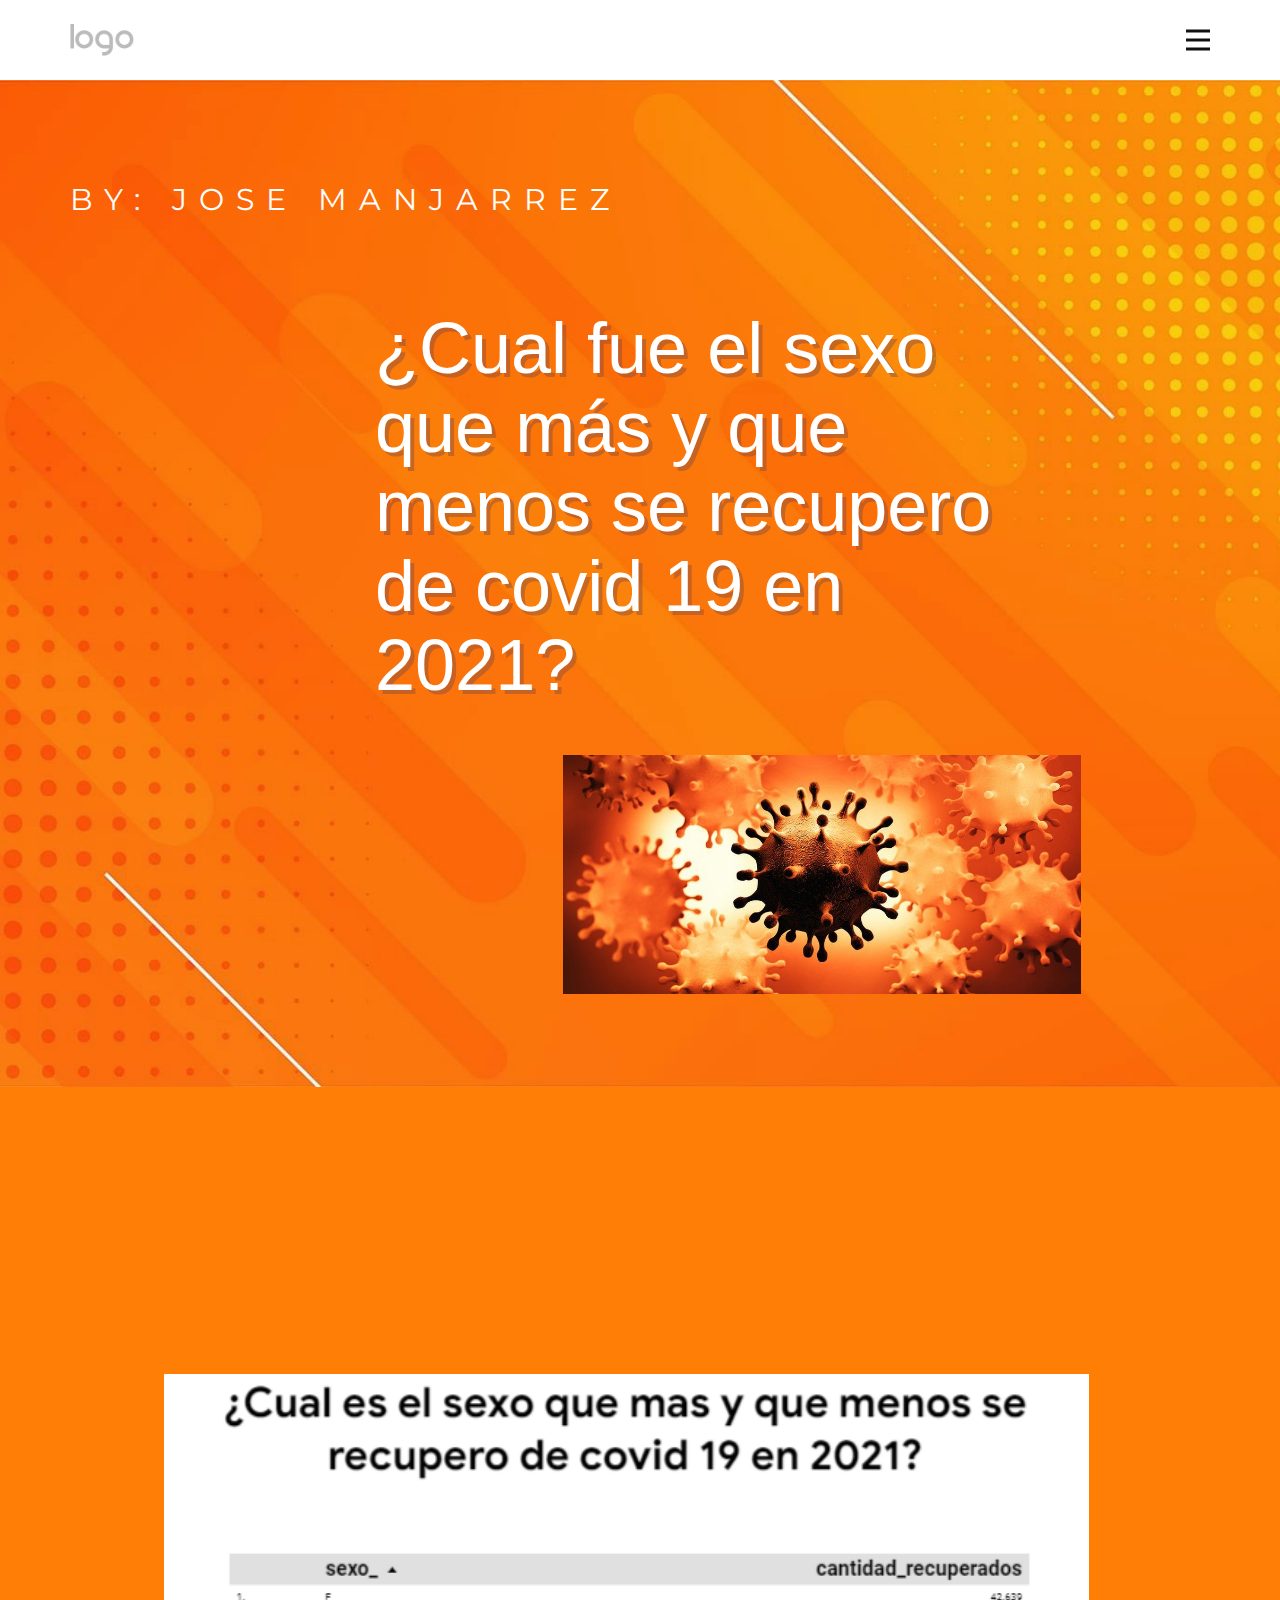
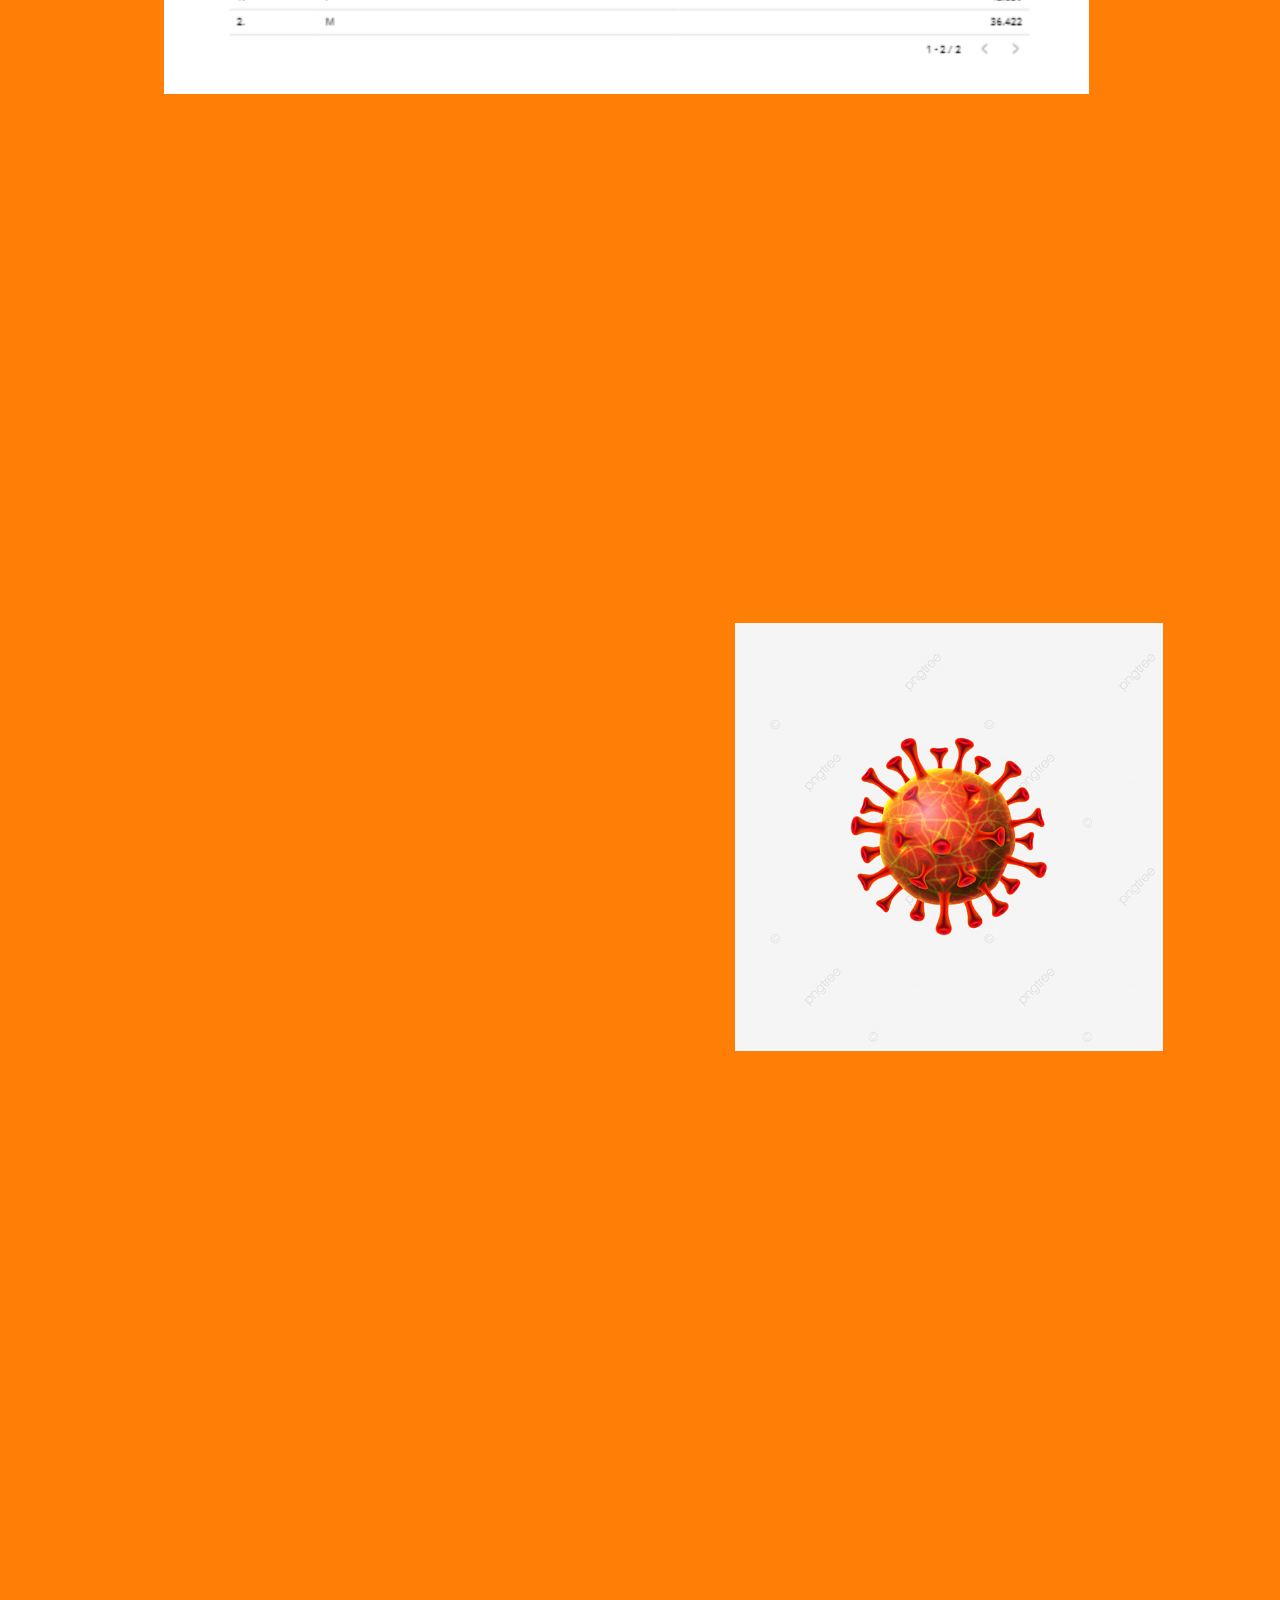
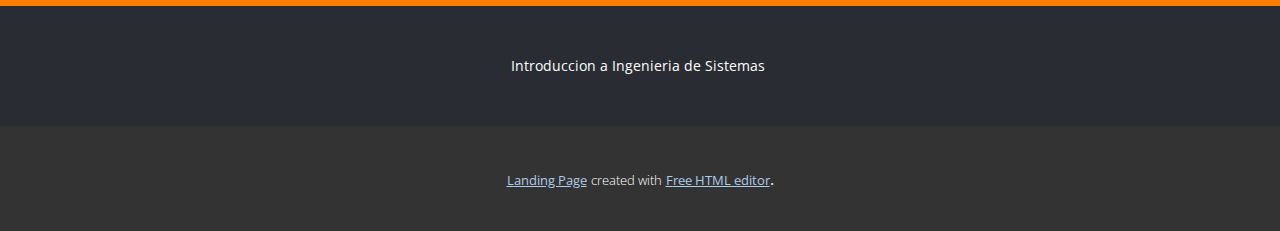
<file: index.html>
<!DOCTYPE html>
<html style="font-size: 16px;" lang="es"><head>
    <meta name="viewport" content="width=device-width, initial-scale=1.0">
    <meta charset="utf-8">
    <meta name="keywords" content="CreativeAgency, ​We Create Websites, ​What do our users say?, Brand Identity Design Agency, ​We create and improve web &amp;amp; mobile products, ​Join Our Newsletter">
    <meta name="description" content="">
    <title>Casa</title>
    <link rel="stylesheet" href="nicepage.css" media="screen">
<link rel="stylesheet" href="Casa.css" media="screen">
    <script class="u-script" type="text/javascript" src="jquery.js" defer=""></script>
    <script class="u-script" type="text/javascript" src="nicepage.js" defer=""></script>
    <meta name="generator" content="Nicepage 5.10.3, nicepage.com">
    <link id="u-theme-google-font" rel="stylesheet" href="https://fonts.googleapis.com/css?family=Montserrat:100,100i,200,200i,300,300i,400,400i,500,500i,600,600i,700,700i,800,800i,900,900i|Open+Sans:300,300i,400,400i,500,500i,600,600i,700,700i,800,800i">
    
    
    
    
    <script type="application/ld+json">{
		"@context": "http://schema.org",
		"@type": "Organization",
		"name": "",
		"logo": "images/default-logo.png"
}</script>
    <meta name="theme-color" content="#478ac9">
    <meta property="og:title" content="Casa">
    <meta property="og:type" content="website">
  <meta data-intl-tel-input-cdn-path="intlTelInput/"></head>
  <body data-home-page="Casa.html" data-home-page-title="Casa" class="u-body u-xl-mode" data-lang="es"><header class="u-clearfix u-header u-header" id="sec-176e"><div class="u-clearfix u-sheet u-valign-middle u-sheet-1">
        <a href="https://nicepage.com" class="u-image u-logo u-image-1">
          <img src="images/default-logo.png" class="u-logo-image u-logo-image-1">
        </a>
        <nav class="u-menu u-menu-hamburger u-offcanvas u-menu-1" data-responsive-from="XL">
          <div class="menu-collapse" style="font-size: 1rem; letter-spacing: 0px; font-weight: 700; text-transform: uppercase;">
            <a class="u-button-style u-custom-active-border-color u-custom-border u-custom-border-color u-custom-borders u-custom-hover-border-color u-custom-left-right-menu-spacing u-custom-padding-bottom u-custom-text-active-color u-custom-text-color u-custom-text-hover-color u-custom-top-bottom-menu-spacing u-nav-link u-text-active-palette-1-base u-text-hover-palette-2-base" href="#">
              <svg class="u-svg-link" viewBox="0 0 24 24"><use xmlns:xlink="http://www.w3.org/1999/xlink" xlink:href="#menu-hamburger"></use></svg>
              <svg class="u-svg-content" version="1.1" id="menu-hamburger" viewBox="0 0 16 16" x="0px" y="0px" xmlns:xlink="http://www.w3.org/1999/xlink" xmlns="http://www.w3.org/2000/svg"><g><rect y="1" width="16" height="2"></rect><rect y="7" width="16" height="2"></rect><rect y="13" width="16" height="2"></rect>
</g></svg>
            </a>
          </div>
          <div class="u-nav-container">
            <ul class="u-nav u-spacing-30 u-unstyled u-nav-1"><li class="u-nav-item"><a class="u-border-2 u-border-active-palette-1-base u-border-hover-palette-1-light-1 u-border-no-left u-border-no-right u-border-no-top u-button-style u-nav-link u-text-active-grey-90 u-text-grey-90 u-text-hover-grey-90" href="Casa.html" style="padding: 10px 0px;">Casa</a>
</li><li class="u-nav-item"><a class="u-border-2 u-border-active-palette-1-base u-border-hover-palette-1-light-1 u-border-no-left u-border-no-right u-border-no-top u-button-style u-nav-link u-text-active-grey-90 u-text-grey-90 u-text-hover-grey-90" href="Acerca-de.html" style="padding: 10px 0px;">Acerca de</a>
</li><li class="u-nav-item"><a class="u-border-2 u-border-active-palette-1-base u-border-hover-palette-1-light-1 u-border-no-left u-border-no-right u-border-no-top u-button-style u-nav-link u-text-active-grey-90 u-text-grey-90 u-text-hover-grey-90" href="Contacto.html" style="padding: 10px 0px;">Contacto</a>
</li></ul>
          </div>
          <div class="u-nav-container-collapse">
            <div class="u-black u-container-style u-inner-container-layout u-opacity u-opacity-95 u-sidenav">
              <div class="u-inner-container-layout u-sidenav-overflow">
                <div class="u-menu-close"></div>
                <ul class="u-align-center u-nav u-popupmenu-items u-unstyled u-nav-2"><li class="u-nav-item"><a class="u-button-style u-nav-link" href="Casa.html">Casa</a>
</li><li class="u-nav-item"><a class="u-button-style u-nav-link" href="Acerca-de.html">Acerca de</a>
</li><li class="u-nav-item"><a class="u-button-style u-nav-link" href="Contacto.html">Contacto</a>
</li></ul>
              </div>
            </div>
            <div class="u-black u-menu-overlay u-opacity u-opacity-70"></div>
          </div>
        </nav>
      </div></header>
    <section class="u-clearfix u-image u-section-1" id="carousel_42dc" data-image-width="1869" data-image-height="1080">
      <div class="u-clearfix u-sheet u-sheet-1">
        <h3 class="u-text u-text-body-alt-color u-text-default u-text-1">by: Jose manjarrez</h3>
        <div class="u-align-left u-container-style u-group u-group-1" data-animation-name="customAnimationIn" data-animation-duration="1500" data-animation-delay="500">
          <div class="u-container-layout u-valign-bottom u-container-layout-1">
            <h1 class="u-custom-font u-font-arial u-text u-text-white u-title u-text-2">¿Cual fue el sexo que más y que menos se recupero de covid 19 en 2021?</h1>
            <img class="u-image u-image-default u-image-1" src="images/image1.png" alt="" data-image-width="976" data-image-height="549">
          </div>
        </div>
      </div>
    </section>
    <section class="u-align-center-lg u-align-center-md u-align-center-sm u-align-center-xs u-clearfix u-palette-3-base u-section-2" id="sec-e8a4">
      <div class="u-clearfix u-sheet u-sheet-1">
        <div class="u-grey-5 u-preserve-proportions u-shape u-shape-circle u-shape-1" data-animation-name="customAnimationIn" data-animation-duration="1500" data-animation-delay="250"></div>
        <img class="u-image u-image-contain u-image-default u-image-1" src="images/image2.png" alt="" data-image-width="634" data-image-height="219">
        <div class="u-opacity u-opacity-80 u-shape u-shape-svg u-text-grey-5 u-shape-2" data-animation-name="customAnimationIn" data-animation-duration="1500" data-animation-direction="" data-animation-delay="250">
          <svg class="u-svg-link" preserveAspectRatio="none" viewBox="0 0 160 160" style=""><use xmlns:xlink="http://www.w3.org/1999/xlink" xlink:href="#svg-db78"></use></svg>
          <svg xmlns="http://www.w3.org/2000/svg" xmlns:xlink="http://www.w3.org/1999/xlink" version="1.1" xml:space="preserve" class="u-svg-content" viewBox="0 0 160 160" x="0px" y="0px" id="svg-db78"><path d="M114.3,152.3l38-38C144.4,130.9,130.9,144.4,114.3,152.3z M117.1,9.1l-108,108c0.8,1.6,1.7,3.2,2.7,4.8l110-110
	C120.3,10.9,118.7,10,117.1,9.1z M97.5,2L2,97.5c0.4,2,1,4,1.5,5.9l99.9-99.9C101.5,2.9,99.5,2.4,97.5,2z M80,160c2,0,4-0.1,5.9-0.2
	l73.9-73.9c0.1-2,0.2-3.9,0.2-5.9c0-0.6,0-1.2,0-1.9L78.1,160C78.8,160,79.4,160,80,160z M34.9,146.1c1.5,1,3,2,4.6,2.9L149,39.5
	c-0.9-1.6-1.9-3.1-2.9-4.6L34.9,146.1z M132.7,19.8L19.8,132.7c1.2,1.3,2.3,2.6,3.6,3.9L136.6,23.4C135.3,22.2,134,21,132.7,19.8z
	 M59.6,157.4l97.8-97.8c-0.5-1.9-1.1-3.8-1.7-5.7L53.9,155.6C55.8,156.3,57.7,156.9,59.6,157.4z M7.6,45.9L45.9,7.6
	C29.1,15.5,15.5,29.1,7.6,45.9z M80,0c-2.6,0-5.1,0.1-7.6,0.4l-72,72C0.1,74.9,0,77.4,0,80c0,0.1,0,0.2,0,0.2L80.2,0
	C80.2,0,80.1,0,80,0z"></path></svg>
        </div>
      </div>
    </section>
    <section class="u-align-center u-clearfix u-palette-3-base u-valign-middle u-section-3" id="carousel_422d" data-animation-name="" data-animation-duration="0" data-animation-delay="0" data-animation-direction="">
      <div class="u-clearfix u-sheet u-valign-middle u-sheet-1">
        <div class="u-clearfix u-expanded-width u-layout-wrap u-layout-wrap-1">
          <div class="u-layout">
            <div class="u-layout-row">
              <div class="u-container-align-left u-container-style u-layout-cell u-size-30-lg u-size-30-xl u-size-60-md u-size-60-sm u-size-60-xs u-layout-cell-1" data-animation-name="customAnimationIn" data-animation-duration="1500">
                <div class="u-container-layout u-container-layout-1">
                  <h2 class="u-align-left u-text u-text-1"> Conclusión&nbsp;</h2>
                  <p class="u-align-left u-text u-text-2"> Basado en los resultados obtenidos del análisis de los datos de casos positivos de COVID-19 en el año 2021, se puede concluir que las mujeres presentaron una mayor cantidad de recuperados en comparación con los hombres. Al combinar las consultas en Big Query, se observa que el sexo femenino registró la mayor cantidad de recuperados, mientras que el sexo masculino mostró la menor cantidad de recuperados. Estos resultados sugieren una tendencia hacia una mayor tasa de recuperación entre las mujeres en comparación con los hombres.Es importante tener en cuenta que esta conclusión se basa en los datos analizados específicamente para el año 2021 y no representa una generalización absoluta. Otros factores como la distribución de casos, características demográficas y comportamientos individuales pueden influir en esta disparidad entre los sexos.Es recomendable llevar a cabo un análisis más profundo y considerar otros factores relevantes para comprender completamente las diferencias observadas en la recuperación del COVID-19 entre hombres y mujeres. Esto permitirá una mejor comprensión de los patrones y la formulación de estrategias de salud adecuadas para abordar las necesidades específicas de cada grupo.</p>
                  <p class="u-align-left u-text u-text-3">
                    <span style="font-size: 1.5rem;">L<span style="font-weight: 700;">i<span style="font-size: 2.25rem;">nk del Looker Studio:</span>
                      </span>
                    </span>
                    <br>https://lookerstudio.google.com/reporting/eeeaea2f-025c-4876-8220-77d7c04b44a9<br>
                  </p>
                </div>
              </div>
              <div class="u-align-center u-container-style u-layout-cell u-size-30-lg u-size-30-xl u-size-60-md u-size-60-sm u-size-60-xs u-layout-cell-2">
                <div class="u-container-layout u-container-layout-2">
                  <img class="u-image u-image-default u-preserve-proportions u-image-1" src="images/image3.png" alt="" data-image-width="640" data-image-height="640">
                </div>
              </div>
            </div>
          </div>
        </div>
      </div>
    </section>
    
    
    <footer class="u-align-center u-clearfix u-footer u-palette-5-dark-3 u-footer" id="sec-6a02"><div class="u-clearfix u-sheet u-sheet-1">
        <p class="u-small-text u-text u-text-variant u-text-1">Introduccion a Ingenieria de Sistemas&nbsp;</p>
      </div></footer>
    <section class="u-backlink u-clearfix u-grey-80">
      <a class="u-link" href="https://nicepage.com/landing-page" target="_blank">
        <span>Landing Page</span>
      </a>
      <p class="u-text">
        <span>created with</span>
      </p>
      <a class="u-link" href="https://nicepage.com/wysiwyg-html-editor" target="_blank">
        <span>Free HTML editor</span>
      </a>. 
    </section>
  
</body></html>
</file>
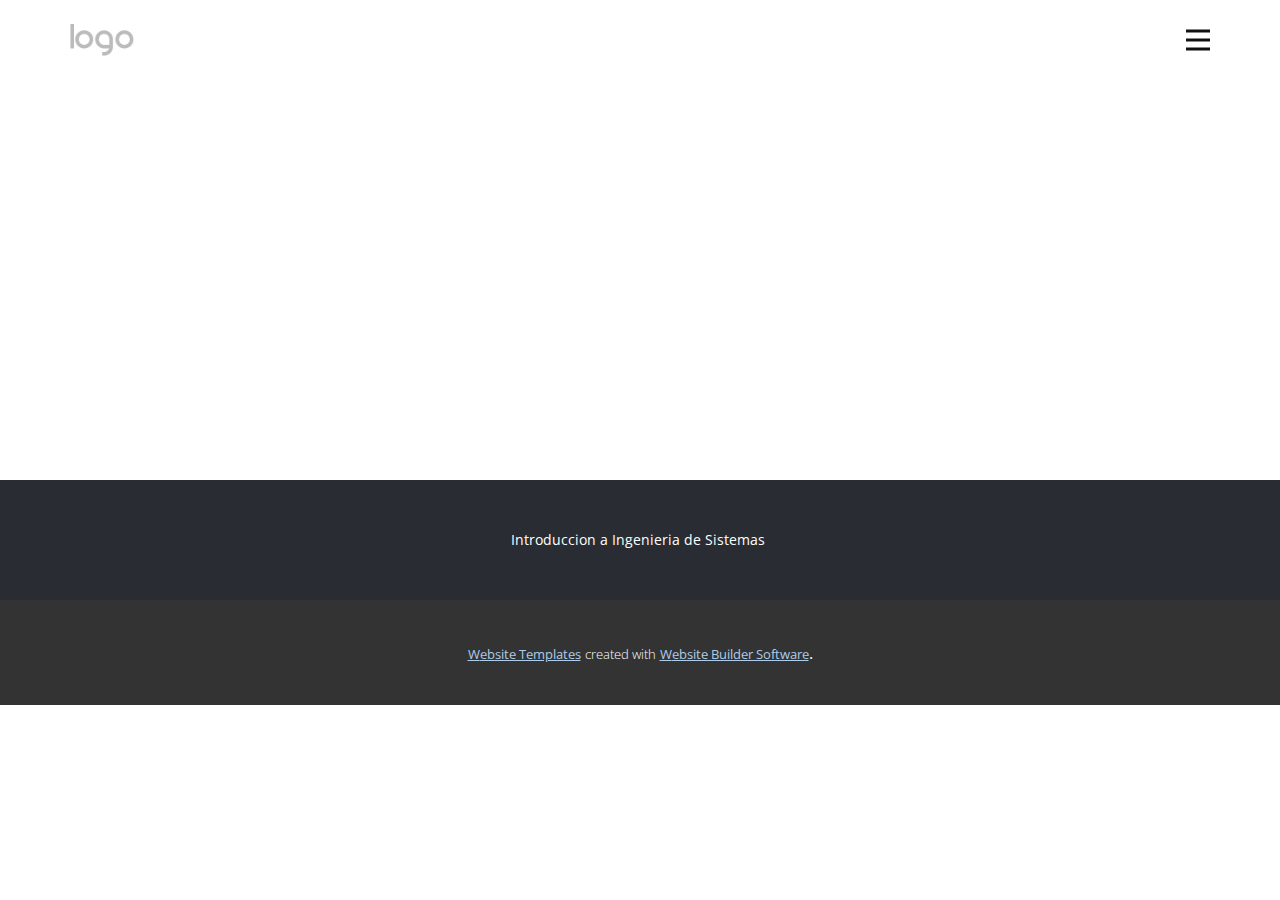
<file: Acerca-de.html>
<!DOCTYPE html>
<html style="font-size: 16px;" lang="es"><head>
    <meta name="viewport" content="width=device-width, initial-scale=1.0">
    <meta charset="utf-8">
    <meta name="keywords" content="">
    <meta name="description" content="">
    <title>Acerca de</title>
    <link rel="stylesheet" href="nicepage.css" media="screen">
<link rel="stylesheet" href="Acerca-de.css" media="screen">
    <script class="u-script" type="text/javascript" src="jquery.js" defer=""></script>
    <script class="u-script" type="text/javascript" src="nicepage.js" defer=""></script>
    <meta name="generator" content="Nicepage 5.10.3, nicepage.com">
    <link id="u-theme-google-font" rel="stylesheet" href="https://fonts.googleapis.com/css?family=Montserrat:100,100i,200,200i,300,300i,400,400i,500,500i,600,600i,700,700i,800,800i,900,900i|Open+Sans:300,300i,400,400i,500,500i,600,600i,700,700i,800,800i">
    
    
    <script type="application/ld+json">{
		"@context": "http://schema.org",
		"@type": "Organization",
		"name": "",
		"logo": "images/default-logo.png"
}</script>
    <meta name="theme-color" content="#478ac9">
    <meta property="og:title" content="Acerca de">
    <meta property="og:type" content="website">
  <meta data-intl-tel-input-cdn-path="intlTelInput/"></head>
  <body class="u-body u-xl-mode" data-lang="es"><header class="u-clearfix u-header u-header" id="sec-176e"><div class="u-clearfix u-sheet u-valign-middle u-sheet-1">
        <a href="https://nicepage.com" class="u-image u-logo u-image-1">
          <img src="images/default-logo.png" class="u-logo-image u-logo-image-1">
        </a>
        <nav class="u-menu u-menu-hamburger u-offcanvas u-menu-1" data-responsive-from="XL">
          <div class="menu-collapse" style="font-size: 1rem; letter-spacing: 0px; font-weight: 700; text-transform: uppercase;">
            <a class="u-button-style u-custom-active-border-color u-custom-border u-custom-border-color u-custom-borders u-custom-hover-border-color u-custom-left-right-menu-spacing u-custom-padding-bottom u-custom-text-active-color u-custom-text-color u-custom-text-hover-color u-custom-top-bottom-menu-spacing u-nav-link u-text-active-palette-1-base u-text-hover-palette-2-base" href="#">
              <svg class="u-svg-link" viewBox="0 0 24 24"><use xmlns:xlink="http://www.w3.org/1999/xlink" xlink:href="#menu-hamburger"></use></svg>
              <svg class="u-svg-content" version="1.1" id="menu-hamburger" viewBox="0 0 16 16" x="0px" y="0px" xmlns:xlink="http://www.w3.org/1999/xlink" xmlns="http://www.w3.org/2000/svg"><g><rect y="1" width="16" height="2"></rect><rect y="7" width="16" height="2"></rect><rect y="13" width="16" height="2"></rect>
</g></svg>
            </a>
          </div>
          <div class="u-nav-container">
            <ul class="u-nav u-spacing-30 u-unstyled u-nav-1"><li class="u-nav-item"><a class="u-border-2 u-border-active-palette-1-base u-border-hover-palette-1-light-1 u-border-no-left u-border-no-right u-border-no-top u-button-style u-nav-link u-text-active-grey-90 u-text-grey-90 u-text-hover-grey-90" href="Casa.html" style="padding: 10px 0px;">Casa</a>
</li><li class="u-nav-item"><a class="u-border-2 u-border-active-palette-1-base u-border-hover-palette-1-light-1 u-border-no-left u-border-no-right u-border-no-top u-button-style u-nav-link u-text-active-grey-90 u-text-grey-90 u-text-hover-grey-90" href="Acerca-de.html" style="padding: 10px 0px;">Acerca de</a>
</li><li class="u-nav-item"><a class="u-border-2 u-border-active-palette-1-base u-border-hover-palette-1-light-1 u-border-no-left u-border-no-right u-border-no-top u-button-style u-nav-link u-text-active-grey-90 u-text-grey-90 u-text-hover-grey-90" href="Contacto.html" style="padding: 10px 0px;">Contacto</a>
</li></ul>
          </div>
          <div class="u-nav-container-collapse">
            <div class="u-black u-container-style u-inner-container-layout u-opacity u-opacity-95 u-sidenav">
              <div class="u-inner-container-layout u-sidenav-overflow">
                <div class="u-menu-close"></div>
                <ul class="u-align-center u-nav u-popupmenu-items u-unstyled u-nav-2"><li class="u-nav-item"><a class="u-button-style u-nav-link" href="Casa.html">Casa</a>
</li><li class="u-nav-item"><a class="u-button-style u-nav-link" href="Acerca-de.html">Acerca de</a>
</li><li class="u-nav-item"><a class="u-button-style u-nav-link" href="Contacto.html">Contacto</a>
</li></ul>
              </div>
            </div>
            <div class="u-black u-menu-overlay u-opacity u-opacity-70"></div>
          </div>
        </nav>
      </div></header>
    <section class="u-clearfix u-section-1" id="sec-f2ee">
      <div class="u-clearfix u-sheet u-sheet-1"></div>
    </section>
    
    
    <footer class="u-align-center u-clearfix u-footer u-palette-5-dark-3 u-footer" id="sec-6a02"><div class="u-clearfix u-sheet u-sheet-1">
        <p class="u-small-text u-text u-text-variant u-text-1">Introduccion a Ingenieria de Sistemas&nbsp;</p>
      </div></footer>
    <section class="u-backlink u-clearfix u-grey-80">
      <a class="u-link" href="https://nicepage.com/website-templates" target="_blank">
        <span>Website Templates</span>
      </a>
      <p class="u-text">
        <span>created with</span>
      </p>
      <a class="u-link" href="" target="_blank">
        <span>Website Builder Software</span>
      </a>. 
    </section>
  
</body></html>
</file>
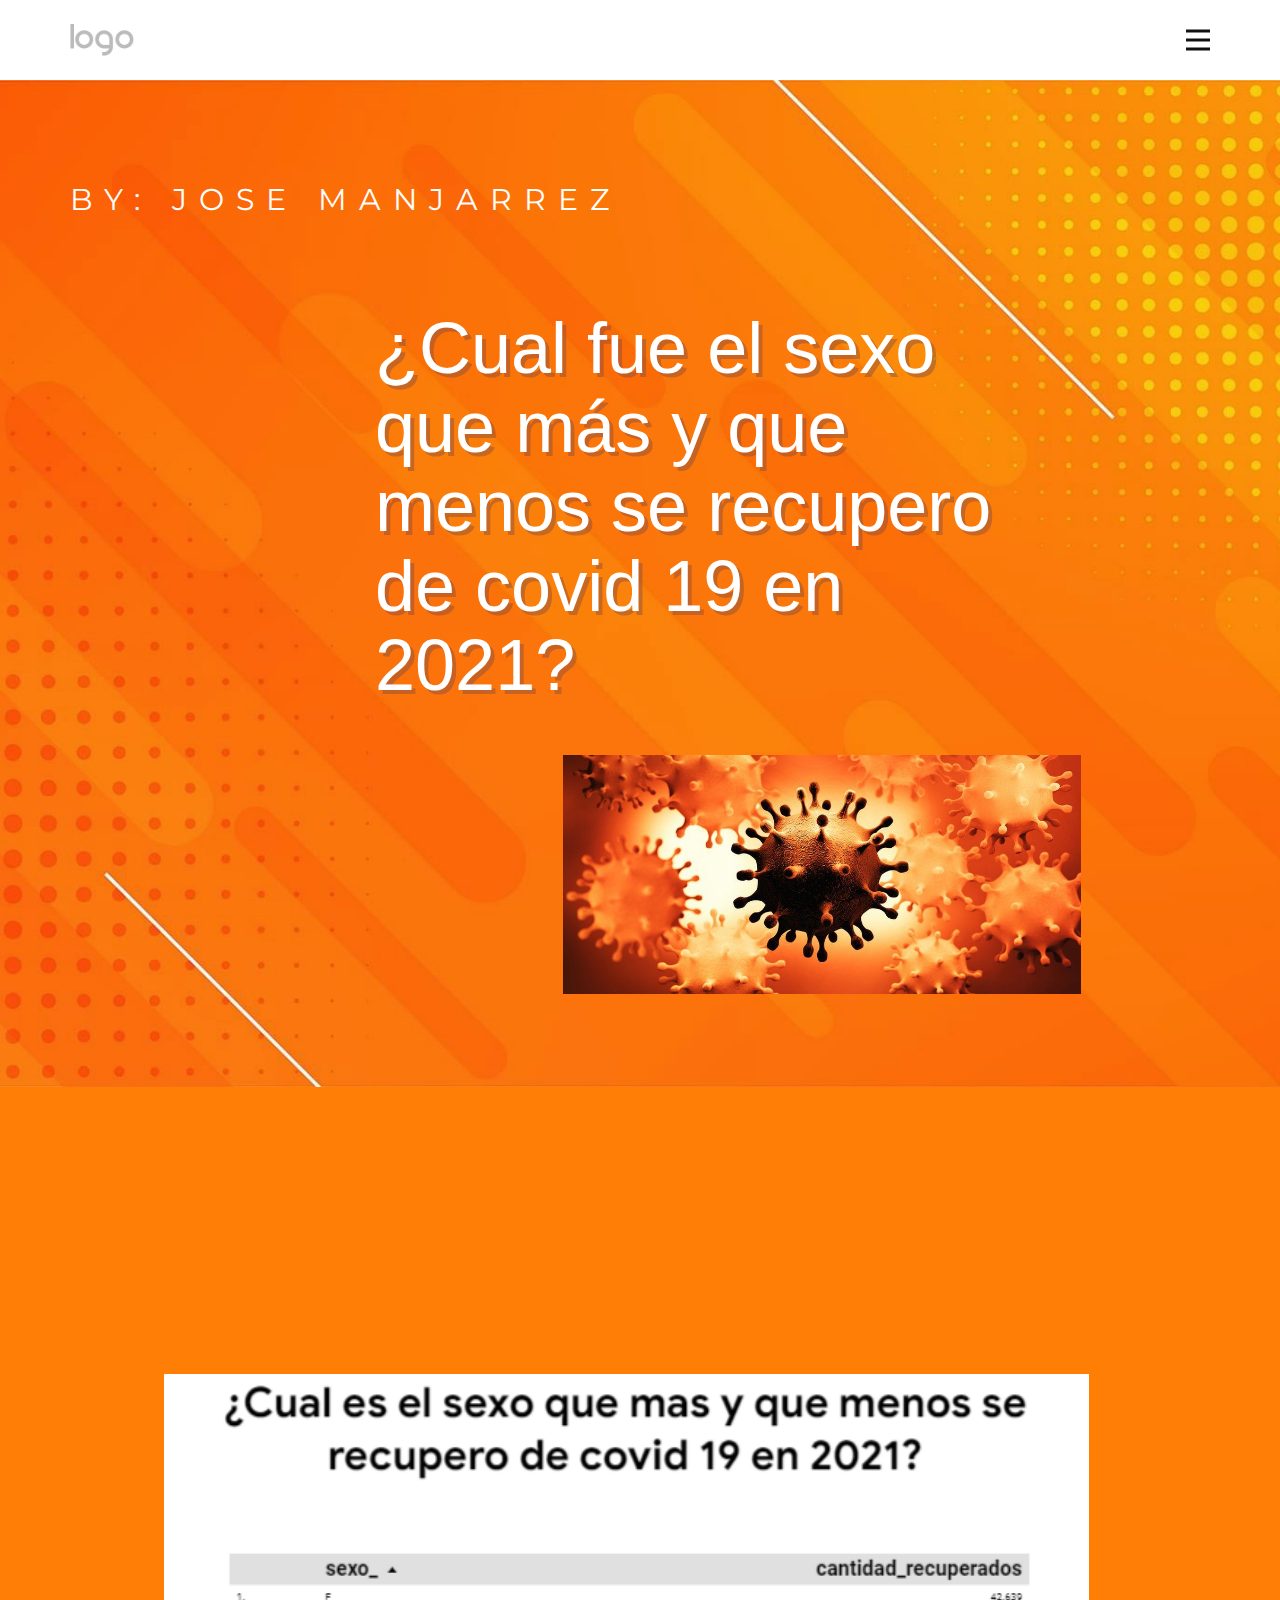
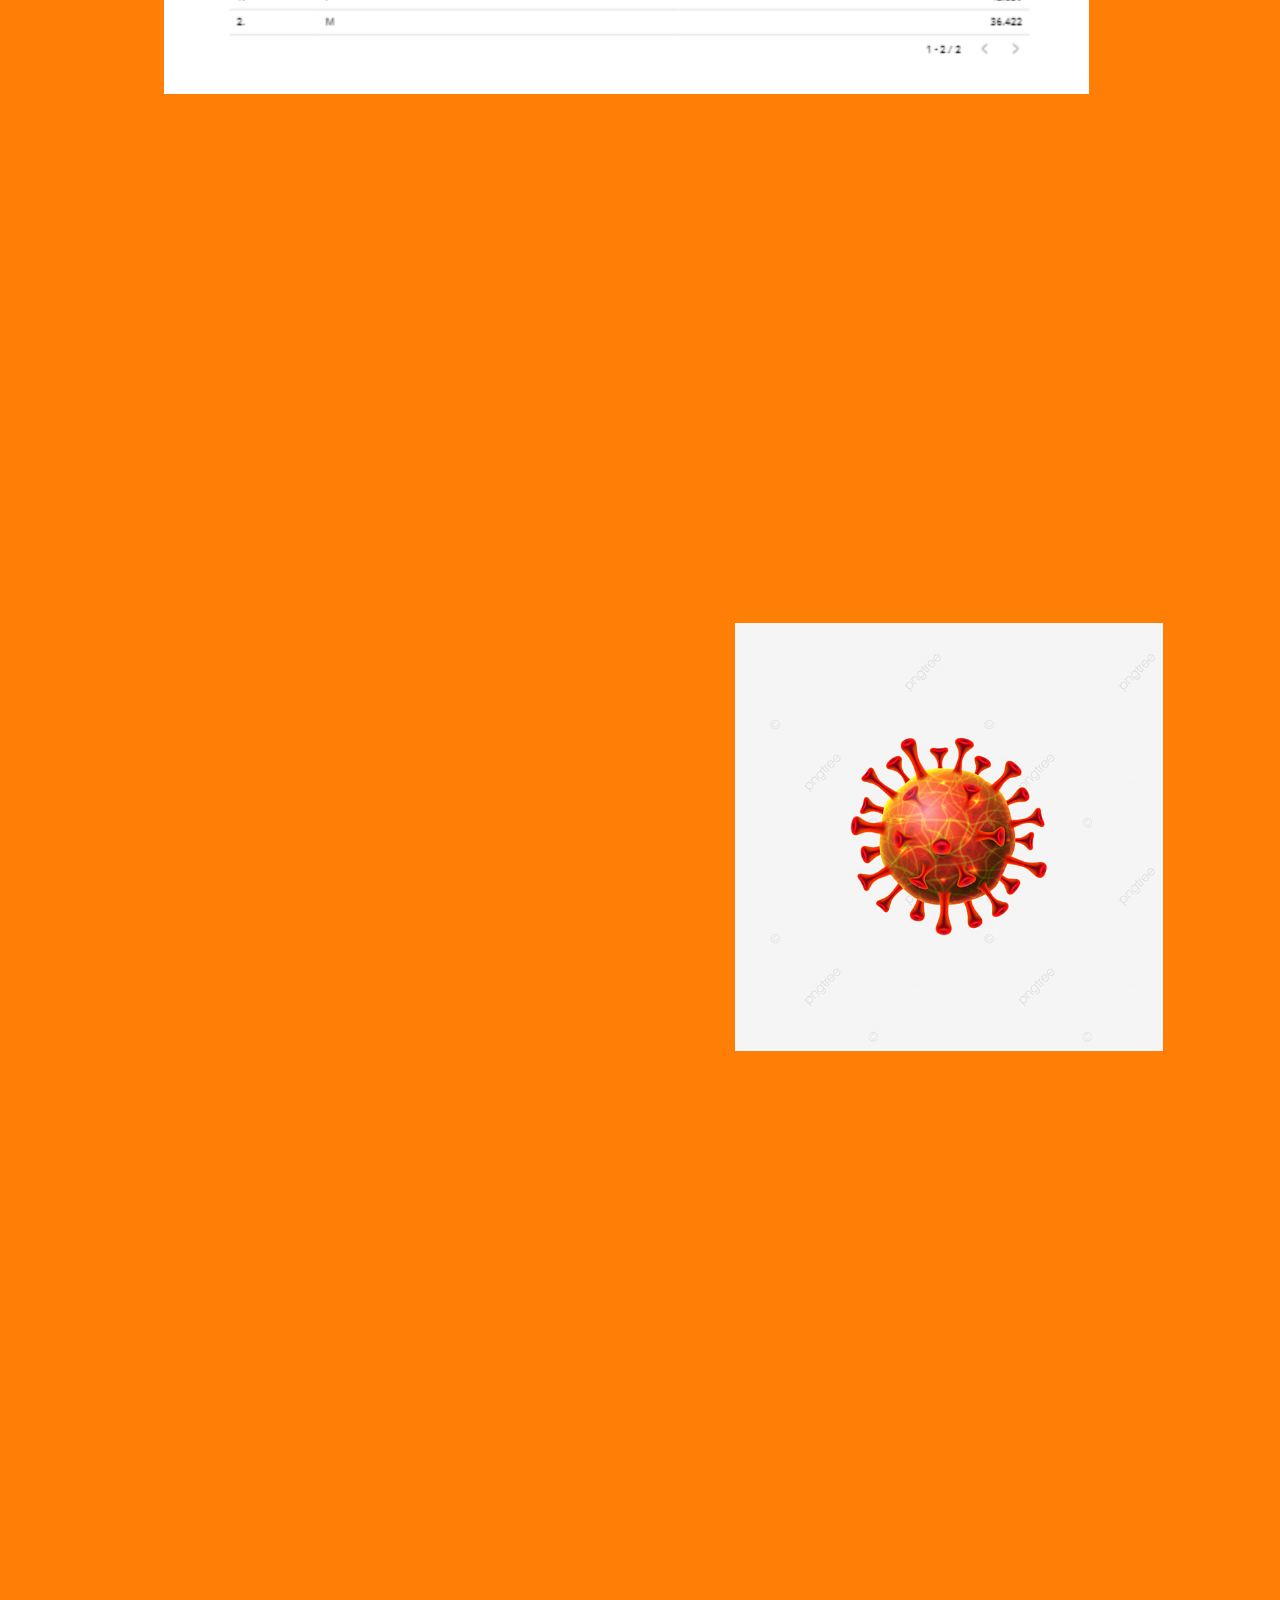
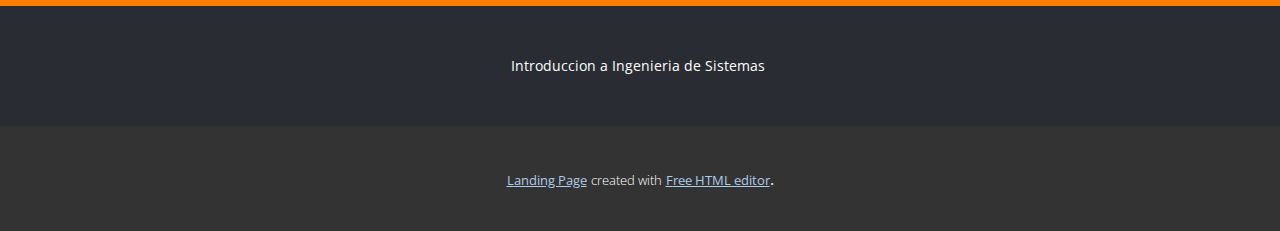
<file: Casa.html>
<!DOCTYPE html>
<html style="font-size: 16px;" lang="es"><head>
    <meta name="viewport" content="width=device-width, initial-scale=1.0">
    <meta charset="utf-8">
    <meta name="keywords" content="CreativeAgency, ​We Create Websites, ​What do our users say?, Brand Identity Design Agency, ​We create and improve web &amp;amp; mobile products, ​Join Our Newsletter">
    <meta name="description" content="">
    <title>Casa</title>
    <link rel="stylesheet" href="nicepage.css" media="screen">
<link rel="stylesheet" href="Casa.css" media="screen">
    <script class="u-script" type="text/javascript" src="jquery.js" defer=""></script>
    <script class="u-script" type="text/javascript" src="nicepage.js" defer=""></script>
    <meta name="generator" content="Nicepage 5.10.3, nicepage.com">
    <link id="u-theme-google-font" rel="stylesheet" href="https://fonts.googleapis.com/css?family=Montserrat:100,100i,200,200i,300,300i,400,400i,500,500i,600,600i,700,700i,800,800i,900,900i|Open+Sans:300,300i,400,400i,500,500i,600,600i,700,700i,800,800i">
    
    
    
    
    <script type="application/ld+json">{
		"@context": "http://schema.org",
		"@type": "Organization",
		"name": "",
		"logo": "images/default-logo.png"
}</script>
    <meta name="theme-color" content="#478ac9">
    <meta property="og:title" content="Casa">
    <meta property="og:type" content="website">
  <meta data-intl-tel-input-cdn-path="intlTelInput/"></head>
  <body class="u-body u-xl-mode" data-lang="es"><header class="u-clearfix u-header u-header" id="sec-176e"><div class="u-clearfix u-sheet u-valign-middle u-sheet-1">
        <a href="https://nicepage.com" class="u-image u-logo u-image-1">
          <img src="images/default-logo.png" class="u-logo-image u-logo-image-1">
        </a>
        <nav class="u-menu u-menu-hamburger u-offcanvas u-menu-1" data-responsive-from="XL">
          <div class="menu-collapse" style="font-size: 1rem; letter-spacing: 0px; font-weight: 700; text-transform: uppercase;">
            <a class="u-button-style u-custom-active-border-color u-custom-border u-custom-border-color u-custom-borders u-custom-hover-border-color u-custom-left-right-menu-spacing u-custom-padding-bottom u-custom-text-active-color u-custom-text-color u-custom-text-hover-color u-custom-top-bottom-menu-spacing u-nav-link u-text-active-palette-1-base u-text-hover-palette-2-base" href="#">
              <svg class="u-svg-link" viewBox="0 0 24 24"><use xmlns:xlink="http://www.w3.org/1999/xlink" xlink:href="#menu-hamburger"></use></svg>
              <svg class="u-svg-content" version="1.1" id="menu-hamburger" viewBox="0 0 16 16" x="0px" y="0px" xmlns:xlink="http://www.w3.org/1999/xlink" xmlns="http://www.w3.org/2000/svg"><g><rect y="1" width="16" height="2"></rect><rect y="7" width="16" height="2"></rect><rect y="13" width="16" height="2"></rect>
</g></svg>
            </a>
          </div>
          <div class="u-nav-container">
            <ul class="u-nav u-spacing-30 u-unstyled u-nav-1"><li class="u-nav-item"><a class="u-border-2 u-border-active-palette-1-base u-border-hover-palette-1-light-1 u-border-no-left u-border-no-right u-border-no-top u-button-style u-nav-link u-text-active-grey-90 u-text-grey-90 u-text-hover-grey-90" href="Casa.html" style="padding: 10px 0px;">Casa</a>
</li><li class="u-nav-item"><a class="u-border-2 u-border-active-palette-1-base u-border-hover-palette-1-light-1 u-border-no-left u-border-no-right u-border-no-top u-button-style u-nav-link u-text-active-grey-90 u-text-grey-90 u-text-hover-grey-90" href="Acerca-de.html" style="padding: 10px 0px;">Acerca de</a>
</li><li class="u-nav-item"><a class="u-border-2 u-border-active-palette-1-base u-border-hover-palette-1-light-1 u-border-no-left u-border-no-right u-border-no-top u-button-style u-nav-link u-text-active-grey-90 u-text-grey-90 u-text-hover-grey-90" href="Contacto.html" style="padding: 10px 0px;">Contacto</a>
</li></ul>
          </div>
          <div class="u-nav-container-collapse">
            <div class="u-black u-container-style u-inner-container-layout u-opacity u-opacity-95 u-sidenav">
              <div class="u-inner-container-layout u-sidenav-overflow">
                <div class="u-menu-close"></div>
                <ul class="u-align-center u-nav u-popupmenu-items u-unstyled u-nav-2"><li class="u-nav-item"><a class="u-button-style u-nav-link" href="Casa.html">Casa</a>
</li><li class="u-nav-item"><a class="u-button-style u-nav-link" href="Acerca-de.html">Acerca de</a>
</li><li class="u-nav-item"><a class="u-button-style u-nav-link" href="Contacto.html">Contacto</a>
</li></ul>
              </div>
            </div>
            <div class="u-black u-menu-overlay u-opacity u-opacity-70"></div>
          </div>
        </nav>
      </div></header>
    <section class="u-clearfix u-image u-section-1" id="carousel_42dc" data-image-width="1869" data-image-height="1080">
      <div class="u-clearfix u-sheet u-sheet-1">
        <h3 class="u-text u-text-body-alt-color u-text-default u-text-1">by: Jose manjarrez</h3>
        <div class="u-align-left u-container-style u-group u-group-1" data-animation-name="customAnimationIn" data-animation-duration="1500" data-animation-delay="500">
          <div class="u-container-layout u-valign-bottom u-container-layout-1">
            <h1 class="u-custom-font u-font-arial u-text u-text-white u-title u-text-2">¿Cual fue el sexo que más y que menos se recupero de covid 19 en 2021?</h1>
            <img class="u-image u-image-default u-image-1" src="images/image1.png" alt="" data-image-width="976" data-image-height="549">
          </div>
        </div>
      </div>
    </section>
    <section class="u-align-center-lg u-align-center-md u-align-center-sm u-align-center-xs u-clearfix u-palette-3-base u-section-2" id="sec-e8a4">
      <div class="u-clearfix u-sheet u-sheet-1">
        <div class="u-grey-5 u-preserve-proportions u-shape u-shape-circle u-shape-1" data-animation-name="customAnimationIn" data-animation-duration="1500" data-animation-delay="250"></div>
        <img class="u-image u-image-contain u-image-default u-image-1" src="images/image2.png" alt="" data-image-width="634" data-image-height="219">
        <div class="u-opacity u-opacity-80 u-shape u-shape-svg u-text-grey-5 u-shape-2" data-animation-name="customAnimationIn" data-animation-duration="1500" data-animation-direction="" data-animation-delay="250">
          <svg class="u-svg-link" preserveAspectRatio="none" viewBox="0 0 160 160" style=""><use xmlns:xlink="http://www.w3.org/1999/xlink" xlink:href="#svg-db78"></use></svg>
          <svg xmlns="http://www.w3.org/2000/svg" xmlns:xlink="http://www.w3.org/1999/xlink" version="1.1" xml:space="preserve" class="u-svg-content" viewBox="0 0 160 160" x="0px" y="0px" id="svg-db78"><path d="M114.3,152.3l38-38C144.4,130.9,130.9,144.4,114.3,152.3z M117.1,9.1l-108,108c0.8,1.6,1.7,3.2,2.7,4.8l110-110
	C120.3,10.9,118.7,10,117.1,9.1z M97.5,2L2,97.5c0.4,2,1,4,1.5,5.9l99.9-99.9C101.5,2.9,99.5,2.4,97.5,2z M80,160c2,0,4-0.1,5.9-0.2
	l73.9-73.9c0.1-2,0.2-3.9,0.2-5.9c0-0.6,0-1.2,0-1.9L78.1,160C78.8,160,79.4,160,80,160z M34.9,146.1c1.5,1,3,2,4.6,2.9L149,39.5
	c-0.9-1.6-1.9-3.1-2.9-4.6L34.9,146.1z M132.7,19.8L19.8,132.7c1.2,1.3,2.3,2.6,3.6,3.9L136.6,23.4C135.3,22.2,134,21,132.7,19.8z
	 M59.6,157.4l97.8-97.8c-0.5-1.9-1.1-3.8-1.7-5.7L53.9,155.6C55.8,156.3,57.7,156.9,59.6,157.4z M7.6,45.9L45.9,7.6
	C29.1,15.5,15.5,29.1,7.6,45.9z M80,0c-2.6,0-5.1,0.1-7.6,0.4l-72,72C0.1,74.9,0,77.4,0,80c0,0.1,0,0.2,0,0.2L80.2,0
	C80.2,0,80.1,0,80,0z"></path></svg>
        </div>
      </div>
    </section>
    <section class="u-align-center u-clearfix u-palette-3-base u-valign-middle u-section-3" id="carousel_422d" data-animation-name="" data-animation-duration="0" data-animation-delay="0" data-animation-direction="">
      <div class="u-clearfix u-sheet u-valign-middle u-sheet-1">
        <div class="u-clearfix u-expanded-width u-layout-wrap u-layout-wrap-1">
          <div class="u-layout">
            <div class="u-layout-row">
              <div class="u-container-align-left u-container-style u-layout-cell u-size-30-lg u-size-30-xl u-size-60-md u-size-60-sm u-size-60-xs u-layout-cell-1" data-animation-name="customAnimationIn" data-animation-duration="1500">
                <div class="u-container-layout u-container-layout-1">
                  <h2 class="u-align-left u-text u-text-1"> Conclusión&nbsp;</h2>
                  <p class="u-align-left u-text u-text-2"> Basado en los resultados obtenidos del análisis de los datos de casos positivos de COVID-19 en el año 2021, se puede concluir que las mujeres presentaron una mayor cantidad de recuperados en comparación con los hombres. Al combinar las consultas en Big Query, se observa que el sexo femenino registró la mayor cantidad de recuperados, mientras que el sexo masculino mostró la menor cantidad de recuperados. Estos resultados sugieren una tendencia hacia una mayor tasa de recuperación entre las mujeres en comparación con los hombres.Es importante tener en cuenta que esta conclusión se basa en los datos analizados específicamente para el año 2021 y no representa una generalización absoluta. Otros factores como la distribución de casos, características demográficas y comportamientos individuales pueden influir en esta disparidad entre los sexos.Es recomendable llevar a cabo un análisis más profundo y considerar otros factores relevantes para comprender completamente las diferencias observadas en la recuperación del COVID-19 entre hombres y mujeres. Esto permitirá una mejor comprensión de los patrones y la formulación de estrategias de salud adecuadas para abordar las necesidades específicas de cada grupo.</p>
                  <p class="u-align-left u-text u-text-3">
                    <span style="font-size: 1.5rem;">L<span style="font-weight: 700;">i<span style="font-size: 2.25rem;">nk del Looker Studio:</span>
                      </span>
                    </span>
                    <br>https://lookerstudio.google.com/reporting/eeeaea2f-025c-4876-8220-77d7c04b44a9<br>
                  </p>
                </div>
              </div>
              <div class="u-align-center u-container-style u-layout-cell u-size-30-lg u-size-30-xl u-size-60-md u-size-60-sm u-size-60-xs u-layout-cell-2">
                <div class="u-container-layout u-container-layout-2">
                  <img class="u-image u-image-default u-preserve-proportions u-image-1" src="images/image3.png" alt="" data-image-width="640" data-image-height="640">
                </div>
              </div>
            </div>
          </div>
        </div>
      </div>
    </section>
    
    
    <footer class="u-align-center u-clearfix u-footer u-palette-5-dark-3 u-footer" id="sec-6a02"><div class="u-clearfix u-sheet u-sheet-1">
        <p class="u-small-text u-text u-text-variant u-text-1">Introduccion a Ingenieria de Sistemas&nbsp;</p>
      </div></footer>
    <section class="u-backlink u-clearfix u-grey-80">
      <a class="u-link" href="https://nicepage.com/landing-page" target="_blank">
        <span>Landing Page</span>
      </a>
      <p class="u-text">
        <span>created with</span>
      </p>
      <a class="u-link" href="https://nicepage.com/wysiwyg-html-editor" target="_blank">
        <span>Free HTML editor</span>
      </a>. 
    </section>
  
</body></html>
</file>
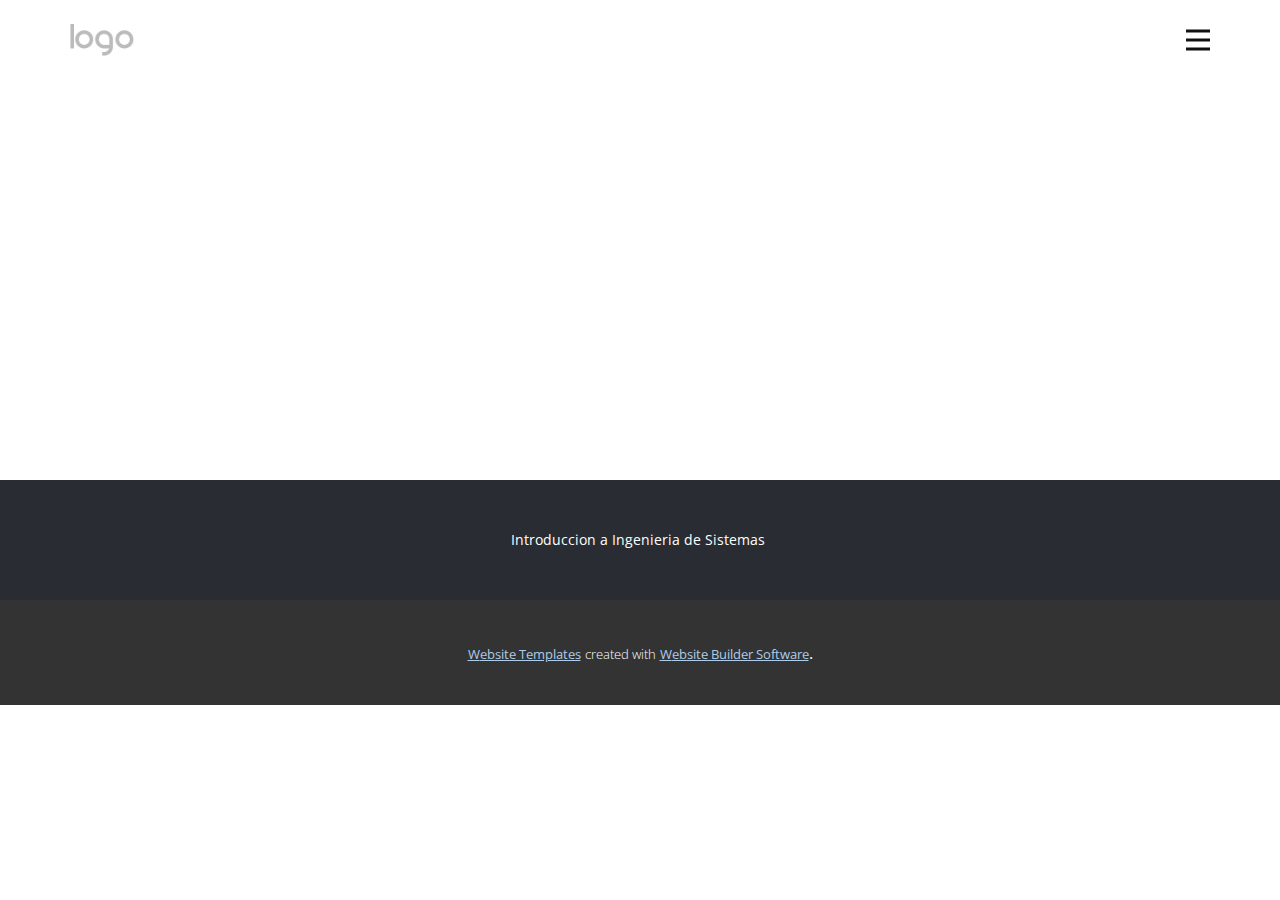
<file: Contacto.html>
<!DOCTYPE html>
<html style="font-size: 16px;" lang="es"><head>
    <meta name="viewport" content="width=device-width, initial-scale=1.0">
    <meta charset="utf-8">
    <meta name="keywords" content="">
    <meta name="description" content="">
    <title>Contacto</title>
    <link rel="stylesheet" href="nicepage.css" media="screen">
<link rel="stylesheet" href="Contacto.css" media="screen">
    <script class="u-script" type="text/javascript" src="jquery.js" defer=""></script>
    <script class="u-script" type="text/javascript" src="nicepage.js" defer=""></script>
    <meta name="generator" content="Nicepage 5.10.3, nicepage.com">
    <link id="u-theme-google-font" rel="stylesheet" href="https://fonts.googleapis.com/css?family=Montserrat:100,100i,200,200i,300,300i,400,400i,500,500i,600,600i,700,700i,800,800i,900,900i|Open+Sans:300,300i,400,400i,500,500i,600,600i,700,700i,800,800i">
    
    
    <script type="application/ld+json">{
		"@context": "http://schema.org",
		"@type": "Organization",
		"name": "",
		"logo": "images/default-logo.png"
}</script>
    <meta name="theme-color" content="#478ac9">
    <meta property="og:title" content="Contacto">
    <meta property="og:type" content="website">
  <meta data-intl-tel-input-cdn-path="intlTelInput/"></head>
  <body class="u-body u-xl-mode" data-lang="es"><header class="u-clearfix u-header u-header" id="sec-176e"><div class="u-clearfix u-sheet u-valign-middle u-sheet-1">
        <a href="https://nicepage.com" class="u-image u-logo u-image-1">
          <img src="images/default-logo.png" class="u-logo-image u-logo-image-1">
        </a>
        <nav class="u-menu u-menu-hamburger u-offcanvas u-menu-1" data-responsive-from="XL">
          <div class="menu-collapse" style="font-size: 1rem; letter-spacing: 0px; font-weight: 700; text-transform: uppercase;">
            <a class="u-button-style u-custom-active-border-color u-custom-border u-custom-border-color u-custom-borders u-custom-hover-border-color u-custom-left-right-menu-spacing u-custom-padding-bottom u-custom-text-active-color u-custom-text-color u-custom-text-hover-color u-custom-top-bottom-menu-spacing u-nav-link u-text-active-palette-1-base u-text-hover-palette-2-base" href="#">
              <svg class="u-svg-link" viewBox="0 0 24 24"><use xmlns:xlink="http://www.w3.org/1999/xlink" xlink:href="#menu-hamburger"></use></svg>
              <svg class="u-svg-content" version="1.1" id="menu-hamburger" viewBox="0 0 16 16" x="0px" y="0px" xmlns:xlink="http://www.w3.org/1999/xlink" xmlns="http://www.w3.org/2000/svg"><g><rect y="1" width="16" height="2"></rect><rect y="7" width="16" height="2"></rect><rect y="13" width="16" height="2"></rect>
</g></svg>
            </a>
          </div>
          <div class="u-nav-container">
            <ul class="u-nav u-spacing-30 u-unstyled u-nav-1"><li class="u-nav-item"><a class="u-border-2 u-border-active-palette-1-base u-border-hover-palette-1-light-1 u-border-no-left u-border-no-right u-border-no-top u-button-style u-nav-link u-text-active-grey-90 u-text-grey-90 u-text-hover-grey-90" href="Casa.html" style="padding: 10px 0px;">Casa</a>
</li><li class="u-nav-item"><a class="u-border-2 u-border-active-palette-1-base u-border-hover-palette-1-light-1 u-border-no-left u-border-no-right u-border-no-top u-button-style u-nav-link u-text-active-grey-90 u-text-grey-90 u-text-hover-grey-90" href="Acerca-de.html" style="padding: 10px 0px;">Acerca de</a>
</li><li class="u-nav-item"><a class="u-border-2 u-border-active-palette-1-base u-border-hover-palette-1-light-1 u-border-no-left u-border-no-right u-border-no-top u-button-style u-nav-link u-text-active-grey-90 u-text-grey-90 u-text-hover-grey-90" href="Contacto.html" style="padding: 10px 0px;">Contacto</a>
</li></ul>
          </div>
          <div class="u-nav-container-collapse">
            <div class="u-black u-container-style u-inner-container-layout u-opacity u-opacity-95 u-sidenav">
              <div class="u-inner-container-layout u-sidenav-overflow">
                <div class="u-menu-close"></div>
                <ul class="u-align-center u-nav u-popupmenu-items u-unstyled u-nav-2"><li class="u-nav-item"><a class="u-button-style u-nav-link" href="Casa.html">Casa</a>
</li><li class="u-nav-item"><a class="u-button-style u-nav-link" href="Acerca-de.html">Acerca de</a>
</li><li class="u-nav-item"><a class="u-button-style u-nav-link" href="Contacto.html">Contacto</a>
</li></ul>
              </div>
            </div>
            <div class="u-black u-menu-overlay u-opacity u-opacity-70"></div>
          </div>
        </nav>
      </div></header>
    <section class="u-clearfix u-section-1" id="sec-ca6e">
      <div class="u-clearfix u-sheet u-sheet-1"></div>
    </section>
    
    
    <footer class="u-align-center u-clearfix u-footer u-palette-5-dark-3 u-footer" id="sec-6a02"><div class="u-clearfix u-sheet u-sheet-1">
        <p class="u-small-text u-text u-text-variant u-text-1">Introduccion a Ingenieria de Sistemas&nbsp;</p>
      </div></footer>
    <section class="u-backlink u-clearfix u-grey-80">
      <a class="u-link" href="https://nicepage.com/website-templates" target="_blank">
        <span>Website Templates</span>
      </a>
      <p class="u-text">
        <span>created with</span>
      </p>
      <a class="u-link" href="" target="_blank">
        <span>Website Builder Software</span>
      </a>. 
    </section>
  
</body></html>
</file>
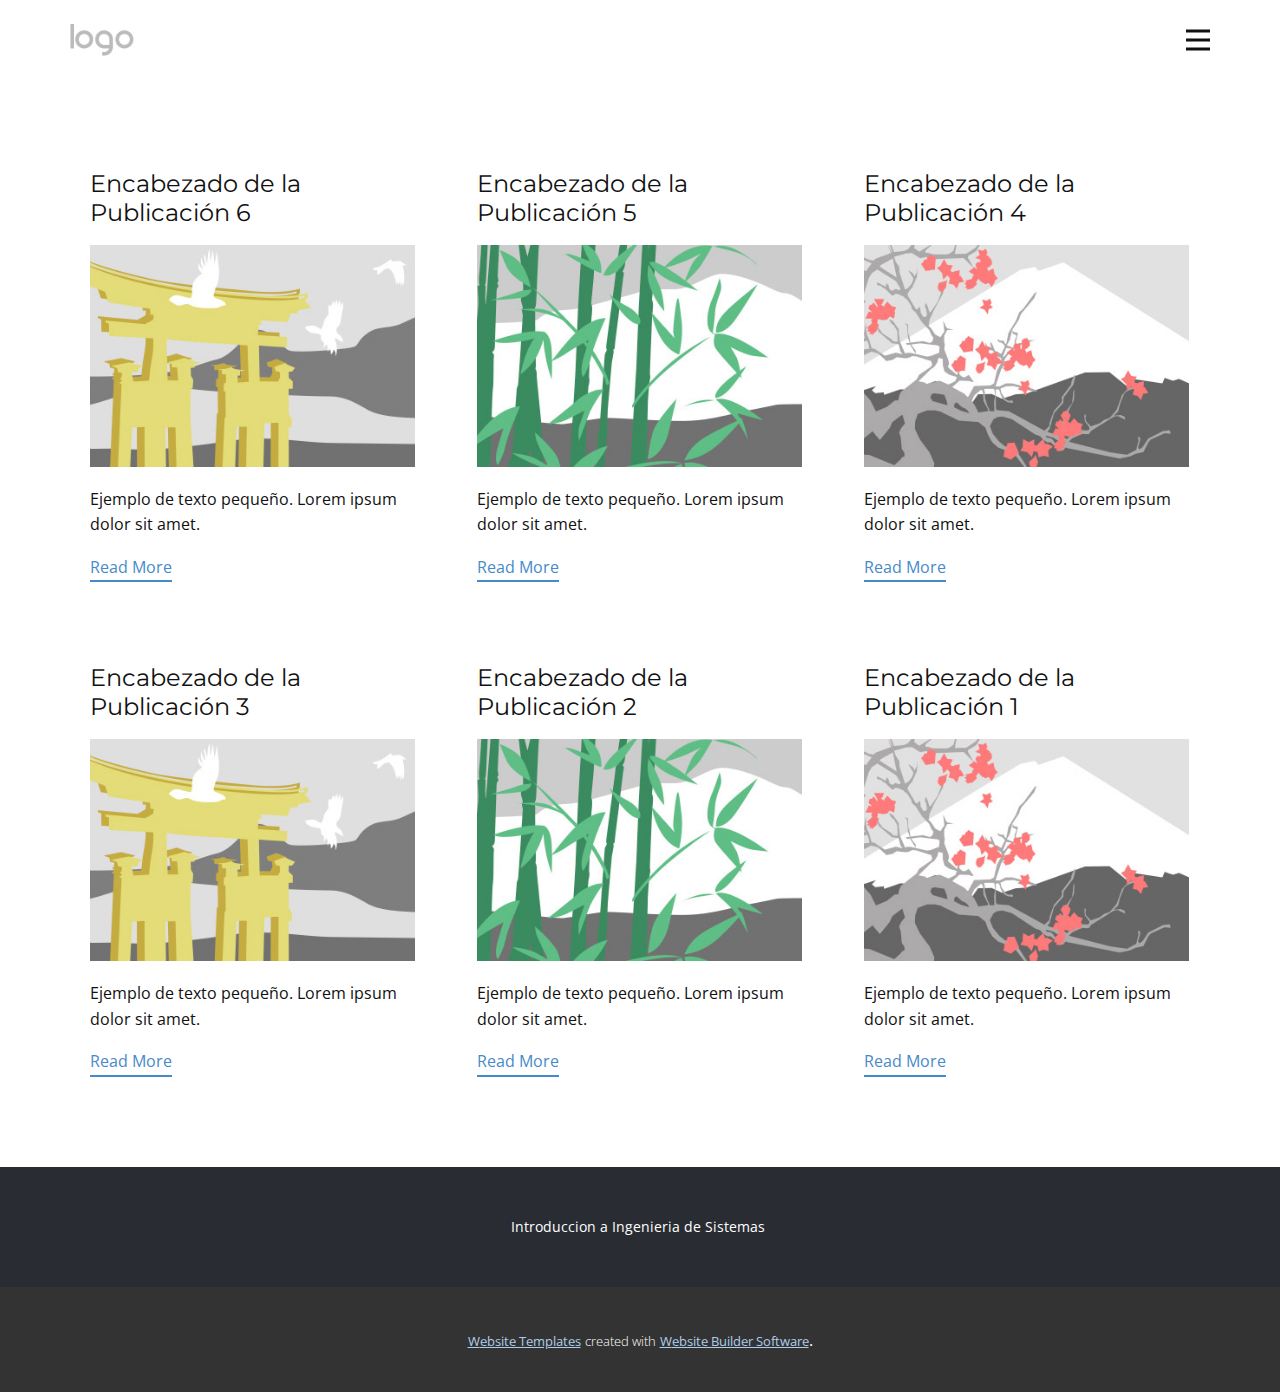
<file: blog/blog.html>
<!DOCTYPE html>
<html style="font-size: 16px;" lang="es"><head>
    <meta name="viewport" content="width=device-width, initial-scale=1.0">
    <meta charset="utf-8">
    <meta name="keywords" content="">
    <meta name="description" content="">
    <title>Blog Template</title>
    <link rel="stylesheet" href="../nicepage.css" media="screen">
<link rel="stylesheet" href="../Blog-Template.css" media="screen">
    <script class="u-script" type="text/javascript" src="../jquery.js" defer=""></script>
    <script class="u-script" type="text/javascript" src="../nicepage.js" defer=""></script>
    <meta name="generator" content="Nicepage 5.10.3, nicepage.com">
    <link id="u-theme-google-font" rel="stylesheet" href="https://fonts.googleapis.com/css?family=Montserrat:100,100i,200,200i,300,300i,400,400i,500,500i,600,600i,700,700i,800,800i,900,900i|Open+Sans:300,300i,400,400i,500,500i,600,600i,700,700i,800,800i">
    
    
    <script type="application/ld+json">{
		"@context": "http://schema.org",
		"@type": "Organization",
		"name": "",
		"logo": "images/default-logo.png"
}</script>
    <meta name="theme-color" content="#478ac9">
  <meta data-intl-tel-input-cdn-path="intlTelInput/"></head>
  <body class="u-body u-xl-mode" data-lang="es"><header class="u-clearfix u-header u-header" id="sec-176e"><div class="u-clearfix u-sheet u-valign-middle u-sheet-1">
        <a href="https://nicepage.com" class="u-image u-logo u-image-1">
          <img src="../images/default-logo.png" class="u-logo-image u-logo-image-1">
        </a>
        <nav class="u-menu u-menu-hamburger u-offcanvas u-menu-1" data-responsive-from="XL">
          <div class="menu-collapse" style="font-size: 1rem; letter-spacing: 0px; font-weight: 700; text-transform: uppercase;">
            <a class="u-button-style u-custom-active-border-color u-custom-border u-custom-border-color u-custom-borders u-custom-hover-border-color u-custom-left-right-menu-spacing u-custom-padding-bottom u-custom-text-active-color u-custom-text-color u-custom-text-hover-color u-custom-top-bottom-menu-spacing u-nav-link u-text-active-palette-1-base u-text-hover-palette-2-base" href="#">
              <svg class="u-svg-link" viewBox="0 0 24 24"><use xmlns:xlink="http://www.w3.org/1999/xlink" xlink:href="#menu-hamburger"></use></svg>
              <svg class="u-svg-content" version="1.1" id="menu-hamburger" viewBox="0 0 16 16" x="0px" y="0px" xmlns:xlink="http://www.w3.org/1999/xlink" xmlns="http://www.w3.org/2000/svg"><g><rect y="1" width="16" height="2"></rect><rect y="7" width="16" height="2"></rect><rect y="13" width="16" height="2"></rect>
</g></svg>
            </a>
          </div>
          <div class="u-nav-container">
            <ul class="u-nav u-spacing-30 u-unstyled u-nav-1"><li class="u-nav-item"><a class="u-border-2 u-border-active-palette-1-base u-border-hover-palette-1-light-1 u-border-no-left u-border-no-right u-border-no-top u-button-style u-nav-link u-text-active-grey-90 u-text-grey-90 u-text-hover-grey-90" href="../Casa.html" style="padding: 10px 0px;">Casa</a>
</li><li class="u-nav-item"><a class="u-border-2 u-border-active-palette-1-base u-border-hover-palette-1-light-1 u-border-no-left u-border-no-right u-border-no-top u-button-style u-nav-link u-text-active-grey-90 u-text-grey-90 u-text-hover-grey-90" href="../Acerca-de.html" style="padding: 10px 0px;">Acerca de</a>
</li><li class="u-nav-item"><a class="u-border-2 u-border-active-palette-1-base u-border-hover-palette-1-light-1 u-border-no-left u-border-no-right u-border-no-top u-button-style u-nav-link u-text-active-grey-90 u-text-grey-90 u-text-hover-grey-90" href="../Contacto.html" style="padding: 10px 0px;">Contacto</a>
</li></ul>
          </div>
          <div class="u-nav-container-collapse">
            <div class="u-black u-container-style u-inner-container-layout u-opacity u-opacity-95 u-sidenav">
              <div class="u-inner-container-layout u-sidenav-overflow">
                <div class="u-menu-close"></div>
                <ul class="u-align-center u-nav u-popupmenu-items u-unstyled u-nav-2"><li class="u-nav-item"><a class="u-button-style u-nav-link" href="../Casa.html">Casa</a>
</li><li class="u-nav-item"><a class="u-button-style u-nav-link" href="../Acerca-de.html">Acerca de</a>
</li><li class="u-nav-item"><a class="u-button-style u-nav-link" href="../Contacto.html">Contacto</a>
</li></ul>
              </div>
            </div>
            <div class="u-black u-menu-overlay u-opacity u-opacity-70"></div>
          </div>
        </nav>
      </div></header>
    <section class="u-clearfix u-section-1" id="sec-705b">
      <div class="u-clearfix u-sheet u-valign-middle u-sheet-1"><!--blog--><!--blog_options_json--><!--{"type":"Recent","source":"","tags":"","count":""}--><!--/blog_options_json-->
        <div class="u-blog u-expanded-width u-repeater u-repeater-1"><!--blog_post-->
          <div class="u-blog-post u-container-style u-repeater-item u-white u-repeater-item-1">
            <div class="u-container-layout u-similar-container u-valign-top u-container-layout-1"><!--blog_post_header-->
              <h4 class="u-blog-control u-text u-text-1">
                <a class="u-post-header-link" href="../blog/enviar-5.html">Encabezado de la Publicación 6</a>
              </h4><!--/blog_post_header--><!--blog_post_image-->
              <a class="u-post-header-link" href="../blog/enviar-5.html"><img alt="" class="u-blog-control u-expanded-width u-image u-image-default u-image-1" src="../images/8ad73f3c.jpeg"></a><!--/blog_post_image--><!--blog_post_content-->
              <div class="u-blog-control u-post-content u-text u-text-2 fr-view">Ejemplo de texto pequeño. Lorem ipsum dolor sit amet.</div><!--/blog_post_content--><!--blog_post_readmore-->
              <a href="../blog/enviar-5.html" class="u-blog-control u-border-2 u-border-palette-1-base u-btn u-btn-rectangle u-button-style u-none u-btn-1"><!--blog_post_readmore_content--><!--options_json--><!--{"content":"Read More","defaultValue":"Lee mas"}--><!--/options_json-->Read More<!--/blog_post_readmore_content--></a><!--/blog_post_readmore-->
            </div>
          </div><div class="u-blog-post u-container-style u-repeater-item u-video-cover u-white">
            <div class="u-container-layout u-similar-container u-valign-top u-container-layout-2"><!--blog_post_header-->
              <h4 class="u-blog-control u-text u-text-3">
                <a class="u-post-header-link" href="../blog/enviar-4.html">Encabezado de la Publicación 5</a>
              </h4><!--/blog_post_header--><!--blog_post_image-->
              <a class="u-post-header-link" href="../blog/enviar-4.html"><img alt="" class="u-blog-control u-expanded-width u-image u-image-default u-image-2" src="../images/68f64b9d.jpeg"></a><!--/blog_post_image--><!--blog_post_content-->
              <div class="u-blog-control u-post-content u-text u-text-4 fr-view">Ejemplo de texto pequeño. Lorem ipsum dolor sit amet.</div><!--/blog_post_content--><!--blog_post_readmore-->
              <a href="../blog/enviar-4.html" class="u-blog-control u-border-2 u-border-palette-1-base u-btn u-btn-rectangle u-button-style u-none u-btn-2"><!--blog_post_readmore_content--><!--options_json--><!--{"content":"Read More","defaultValue":"Lee mas"}--><!--/options_json-->Read More<!--/blog_post_readmore_content--></a><!--/blog_post_readmore-->
            </div>
          </div><div class="u-blog-post u-container-style u-repeater-item u-video-cover u-white">
            <div class="u-container-layout u-similar-container u-valign-top u-container-layout-3"><!--blog_post_header-->
              <h4 class="u-blog-control u-text u-text-5">
                <a class="u-post-header-link" href="../blog/enviar-3.html">Encabezado de la Publicación 4</a>
              </h4><!--/blog_post_header--><!--blog_post_image-->
              <a class="u-post-header-link" href="../blog/enviar-3.html"><img alt="" class="u-blog-control u-expanded-width u-image u-image-default u-image-3" src="../images/0fd3416c.jpeg"></a><!--/blog_post_image--><!--blog_post_content-->
              <div class="u-blog-control u-post-content u-text u-text-6 fr-view">Ejemplo de texto pequeño. Lorem ipsum dolor sit amet.</div><!--/blog_post_content--><!--blog_post_readmore-->
              <a href="../blog/enviar-3.html" class="u-blog-control u-border-2 u-border-palette-1-base u-btn u-btn-rectangle u-button-style u-none u-btn-3"><!--blog_post_readmore_content--><!--options_json--><!--{"content":"Read More","defaultValue":"Lee mas"}--><!--/options_json-->Read More<!--/blog_post_readmore_content--></a><!--/blog_post_readmore-->
            </div>
          </div><div class="u-blog-post u-container-style u-repeater-item u-white u-repeater-item-1">
            <div class="u-container-layout u-similar-container u-valign-top u-container-layout-1"><!--blog_post_header-->
              <h4 class="u-blog-control u-text u-text-1">
                <a class="u-post-header-link" href="../blog/enviar-2.html">Encabezado de la Publicación 3</a>
              </h4><!--/blog_post_header--><!--blog_post_image-->
              <a class="u-post-header-link" href="../blog/enviar-2.html"><img alt="" class="u-blog-control u-expanded-width u-image u-image-default u-image-1" src="../images/8ad73f3c.jpeg"></a><!--/blog_post_image--><!--blog_post_content-->
              <div class="u-blog-control u-post-content u-text u-text-2 fr-view">Ejemplo de texto pequeño. Lorem ipsum dolor sit amet.</div><!--/blog_post_content--><!--blog_post_readmore-->
              <a href="../blog/enviar-2.html" class="u-blog-control u-border-2 u-border-palette-1-base u-btn u-btn-rectangle u-button-style u-none u-btn-1"><!--blog_post_readmore_content--><!--options_json--><!--{"content":"Read More","defaultValue":"Lee mas"}--><!--/options_json-->Read More<!--/blog_post_readmore_content--></a><!--/blog_post_readmore-->
            </div>
          </div><div class="u-blog-post u-container-style u-repeater-item u-video-cover u-white">
            <div class="u-container-layout u-similar-container u-valign-top u-container-layout-2"><!--blog_post_header-->
              <h4 class="u-blog-control u-text u-text-3">
                <a class="u-post-header-link" href="../blog/enviar-1.html">Encabezado de la Publicación 2</a>
              </h4><!--/blog_post_header--><!--blog_post_image-->
              <a class="u-post-header-link" href="../blog/enviar-1.html"><img alt="" class="u-blog-control u-expanded-width u-image u-image-default u-image-2" src="../images/68f64b9d.jpeg"></a><!--/blog_post_image--><!--blog_post_content-->
              <div class="u-blog-control u-post-content u-text u-text-4 fr-view">Ejemplo de texto pequeño. Lorem ipsum dolor sit amet.</div><!--/blog_post_content--><!--blog_post_readmore-->
              <a href="../blog/enviar-1.html" class="u-blog-control u-border-2 u-border-palette-1-base u-btn u-btn-rectangle u-button-style u-none u-btn-2"><!--blog_post_readmore_content--><!--options_json--><!--{"content":"Read More","defaultValue":"Lee mas"}--><!--/options_json-->Read More<!--/blog_post_readmore_content--></a><!--/blog_post_readmore-->
            </div>
          </div><div class="u-blog-post u-container-style u-repeater-item u-video-cover u-white">
            <div class="u-container-layout u-similar-container u-valign-top u-container-layout-3"><!--blog_post_header-->
              <h4 class="u-blog-control u-text u-text-5">
                <a class="u-post-header-link" href="../blog/enviar.html">Encabezado de la Publicación 1</a>
              </h4><!--/blog_post_header--><!--blog_post_image-->
              <a class="u-post-header-link" href="../blog/enviar.html"><img alt="" class="u-blog-control u-expanded-width u-image u-image-default u-image-3" src="../images/0fd3416c.jpeg"></a><!--/blog_post_image--><!--blog_post_content-->
              <div class="u-blog-control u-post-content u-text u-text-6 fr-view">Ejemplo de texto pequeño. Lorem ipsum dolor sit amet.</div><!--/blog_post_content--><!--blog_post_readmore-->
              <a href="../blog/enviar.html" class="u-blog-control u-border-2 u-border-palette-1-base u-btn u-btn-rectangle u-button-style u-none u-btn-3"><!--blog_post_readmore_content--><!--options_json--><!--{"content":"Read More","defaultValue":"Lee mas"}--><!--/options_json-->Read More<!--/blog_post_readmore_content--></a><!--/blog_post_readmore-->
            </div>
          </div><!--/blog_post--><!--blog_post-->
          <!--/blog_post--><!--blog_post-->
          <!--/blog_post-->
        </div><!--/blog-->
      </div>
    </section>
    
    
    <footer class="u-align-center u-clearfix u-footer u-palette-5-dark-3 u-footer" id="sec-6a02"><div class="u-clearfix u-sheet u-sheet-1">
        <p class="u-small-text u-text u-text-variant u-text-1">Introduccion a Ingenieria de Sistemas&nbsp;</p>
      </div></footer>
    <section class="u-backlink u-clearfix u-grey-80">
      <a class="u-link" href="https://nicepage.com/website-templates" target="_blank">
        <span>Website Templates</span>
      </a>
      <p class="u-text">
        <span>created with</span>
      </p>
      <a class="u-link" href="" target="_blank">
        <span>Website Builder Software</span>
      </a>. 
    </section>
  
</body></html>
</file>
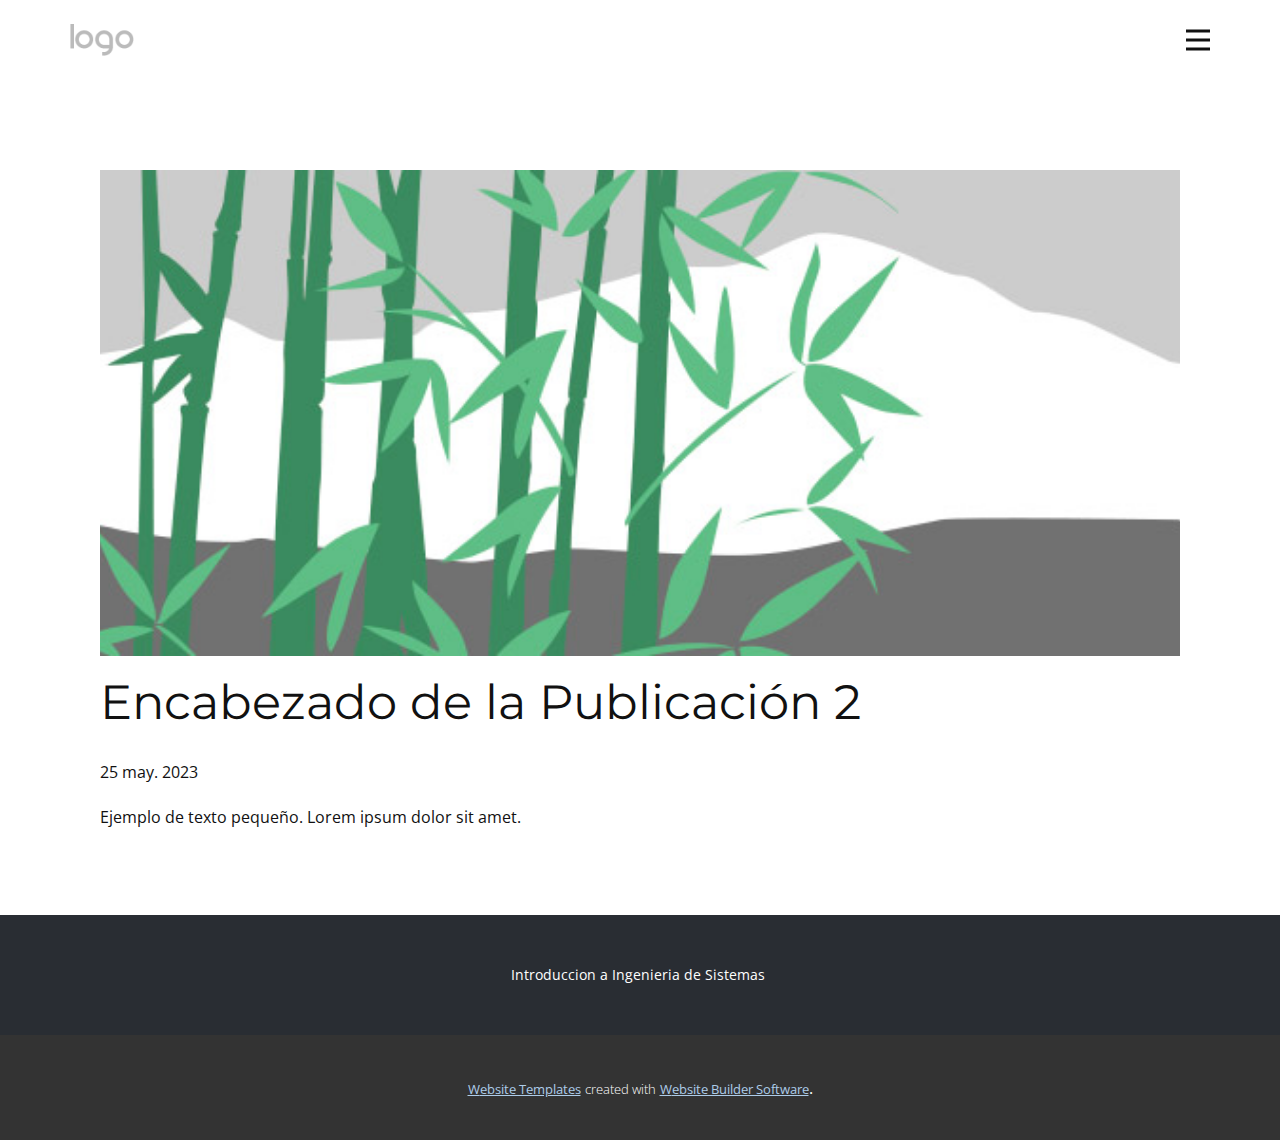
<file: blog/enviar-1.html>
<!DOCTYPE html>
<html style="font-size: 16px;" lang="es"><head>
    <meta name="viewport" content="width=device-width, initial-scale=1.0">
    <meta charset="utf-8">
    <meta name="keywords" content="Encabezado de la Publicación 1">
    <meta name="description" content="">
    <title>Encabezado de la Publicación 2</title>
    <link rel="stylesheet" href="../nicepage.css" media="screen">
<link rel="stylesheet" href="../Post-Template.css" media="screen">
    <script class="u-script" type="text/javascript" src="../jquery.js" defer=""></script>
    <script class="u-script" type="text/javascript" src="../nicepage.js" defer=""></script>
    <meta name="generator" content="Nicepage 5.10.3, nicepage.com">
    <link id="u-theme-google-font" rel="stylesheet" href="https://fonts.googleapis.com/css?family=Montserrat:100,100i,200,200i,300,300i,400,400i,500,500i,600,600i,700,700i,800,800i,900,900i|Open+Sans:300,300i,400,400i,500,500i,600,600i,700,700i,800,800i">
    
    
    <script type="application/ld+json">{
		"@context": "http://schema.org",
		"@type": "Organization",
		"name": "",
		"logo": "images/default-logo.png"
}</script>
    <meta name="theme-color" content="#478ac9">
  <meta data-intl-tel-input-cdn-path="intlTelInput/"></head>
  <body class="u-body u-xl-mode" data-lang="es"><header class="u-clearfix u-header u-header" id="sec-176e"><div class="u-clearfix u-sheet u-valign-middle u-sheet-1">
        <a href="https://nicepage.com" class="u-image u-logo u-image-1">
          <img src="../images/default-logo.png" class="u-logo-image u-logo-image-1">
        </a>
        <nav class="u-menu u-menu-hamburger u-offcanvas u-menu-1" data-responsive-from="XL">
          <div class="menu-collapse" style="font-size: 1rem; letter-spacing: 0px; font-weight: 700; text-transform: uppercase;">
            <a class="u-button-style u-custom-active-border-color u-custom-border u-custom-border-color u-custom-borders u-custom-hover-border-color u-custom-left-right-menu-spacing u-custom-padding-bottom u-custom-text-active-color u-custom-text-color u-custom-text-hover-color u-custom-top-bottom-menu-spacing u-nav-link u-text-active-palette-1-base u-text-hover-palette-2-base" href="#">
              <svg class="u-svg-link" viewBox="0 0 24 24"><use xmlns:xlink="http://www.w3.org/1999/xlink" xlink:href="#menu-hamburger"></use></svg>
              <svg class="u-svg-content" version="1.1" id="menu-hamburger" viewBox="0 0 16 16" x="0px" y="0px" xmlns:xlink="http://www.w3.org/1999/xlink" xmlns="http://www.w3.org/2000/svg"><g><rect y="1" width="16" height="2"></rect><rect y="7" width="16" height="2"></rect><rect y="13" width="16" height="2"></rect>
</g></svg>
            </a>
          </div>
          <div class="u-nav-container">
            <ul class="u-nav u-spacing-30 u-unstyled u-nav-1"><li class="u-nav-item"><a class="u-border-2 u-border-active-palette-1-base u-border-hover-palette-1-light-1 u-border-no-left u-border-no-right u-border-no-top u-button-style u-nav-link u-text-active-grey-90 u-text-grey-90 u-text-hover-grey-90" href="../Casa.html" style="padding: 10px 0px;">Casa</a>
</li><li class="u-nav-item"><a class="u-border-2 u-border-active-palette-1-base u-border-hover-palette-1-light-1 u-border-no-left u-border-no-right u-border-no-top u-button-style u-nav-link u-text-active-grey-90 u-text-grey-90 u-text-hover-grey-90" href="../Acerca-de.html" style="padding: 10px 0px;">Acerca de</a>
</li><li class="u-nav-item"><a class="u-border-2 u-border-active-palette-1-base u-border-hover-palette-1-light-1 u-border-no-left u-border-no-right u-border-no-top u-button-style u-nav-link u-text-active-grey-90 u-text-grey-90 u-text-hover-grey-90" href="../Contacto.html" style="padding: 10px 0px;">Contacto</a>
</li></ul>
          </div>
          <div class="u-nav-container-collapse">
            <div class="u-black u-container-style u-inner-container-layout u-opacity u-opacity-95 u-sidenav">
              <div class="u-inner-container-layout u-sidenav-overflow">
                <div class="u-menu-close"></div>
                <ul class="u-align-center u-nav u-popupmenu-items u-unstyled u-nav-2"><li class="u-nav-item"><a class="u-button-style u-nav-link" href="../Casa.html">Casa</a>
</li><li class="u-nav-item"><a class="u-button-style u-nav-link" href="../Acerca-de.html">Acerca de</a>
</li><li class="u-nav-item"><a class="u-button-style u-nav-link" href="../Contacto.html">Contacto</a>
</li></ul>
              </div>
            </div>
            <div class="u-black u-menu-overlay u-opacity u-opacity-70"></div>
          </div>
        </nav>
      </div></header>
    <section class="u-align-center u-clearfix u-section-1" id="sec-6f57">
      <div class="u-clearfix u-sheet u-valign-middle-md u-valign-middle-sm u-valign-middle-xs u-sheet-1"><!--post_details--><!--post_details_options_json--><!--{"source":""}--><!--/post_details_options_json--><!--blog_post-->
        <div class="u-container-style u-expanded-width u-post-details u-post-details-1">
          <div class="u-container-layout u-valign-middle u-container-layout-1"><!--blog_post_image-->
            <img alt="" class="u-blog-control u-expanded-width u-image u-image-default u-image-1" src="../images/68f64b9d.jpeg"><!--/blog_post_image--><!--blog_post_header-->
            <h2 class="u-blog-control u-text u-text-1">Encabezado de la Publicación 2</h2><!--/blog_post_header--><!--blog_post_metadata-->
            <div class="u-blog-control u-metadata u-metadata-1"><!--blog_post_metadata_date-->
              <span class="u-meta-date u-meta-icon">25 may. 2023</span><!--/blog_post_metadata_date--><!--blog_post_metadata_category-->
              <!--/blog_post_metadata_category--><!--blog_post_metadata_comments-->
              <!--/blog_post_metadata_comments-->
            </div><!--/blog_post_metadata--><!--blog_post_content-->
            <div class="u-align-justify u-blog-control u-post-content u-text u-text-2 fr-view">
  Ejemplo de texto pequeño. Lorem ipsum dolor sit amet.
  </div><!--/blog_post_content-->
          </div>
        </div><!--/blog_post--><!--/post_details-->
      </div>
    </section>
    
    
    <footer class="u-align-center u-clearfix u-footer u-palette-5-dark-3 u-footer" id="sec-6a02"><div class="u-clearfix u-sheet u-sheet-1">
        <p class="u-small-text u-text u-text-variant u-text-1">Introduccion a Ingenieria de Sistemas&nbsp;</p>
      </div></footer>
    <section class="u-backlink u-clearfix u-grey-80">
      <a class="u-link" href="https://nicepage.com/website-templates" target="_blank">
        <span>Website Templates</span>
      </a>
      <p class="u-text">
        <span>created with</span>
      </p>
      <a class="u-link" href="" target="_blank">
        <span>Website Builder Software</span>
      </a>. 
    </section>
  
</body></html>
</file>
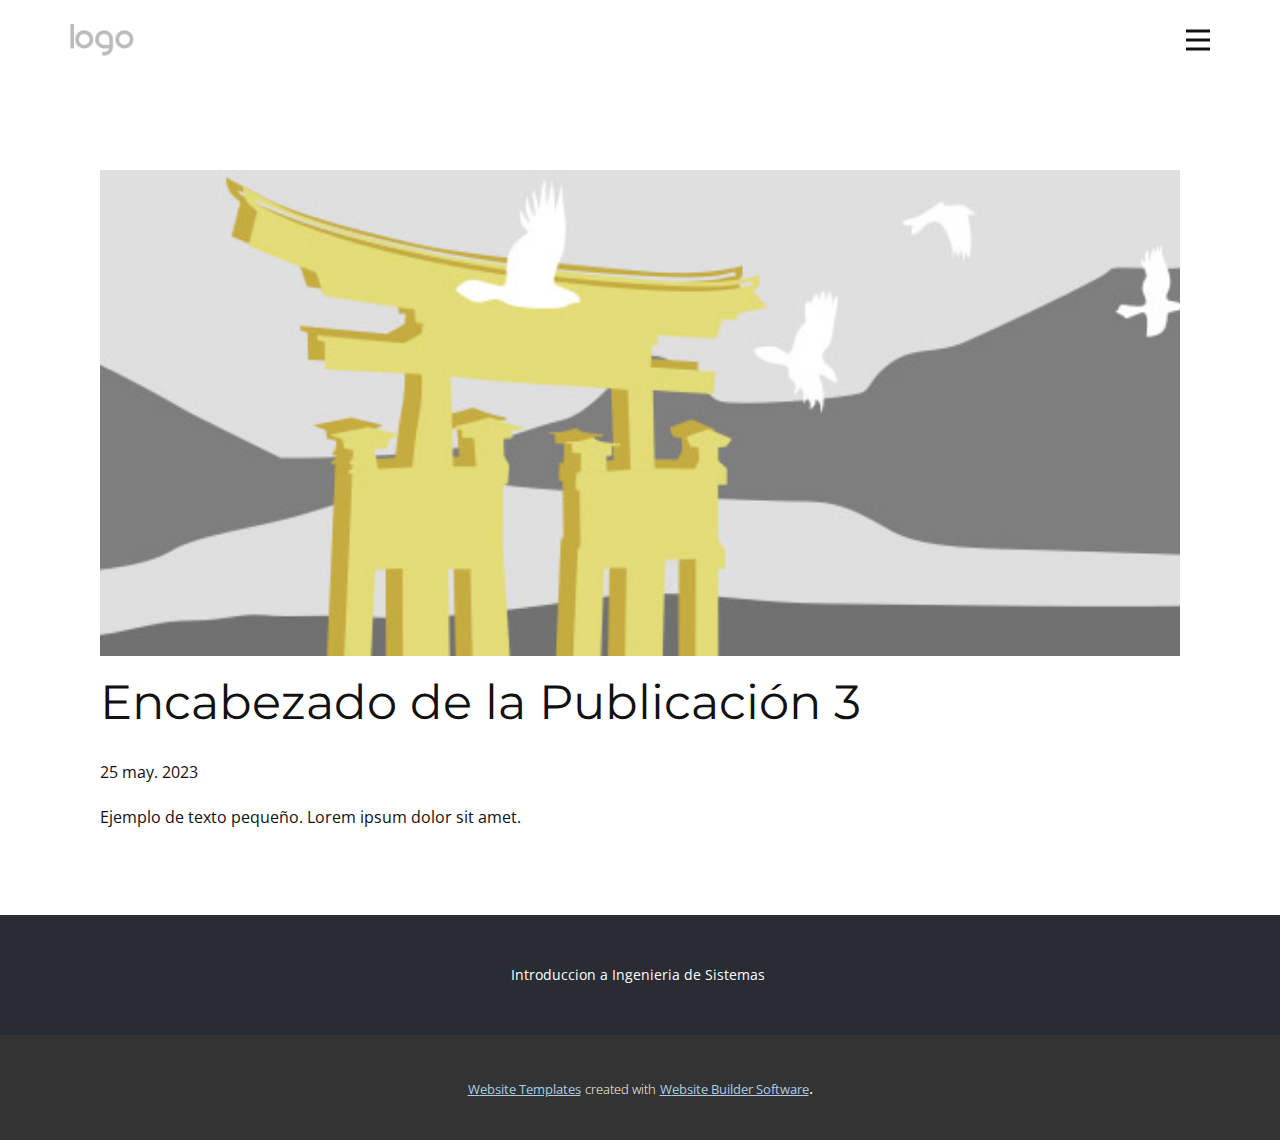
<file: blog/enviar-2.html>
<!DOCTYPE html>
<html style="font-size: 16px;" lang="es"><head>
    <meta name="viewport" content="width=device-width, initial-scale=1.0">
    <meta charset="utf-8">
    <meta name="keywords" content="Encabezado de la Publicación 1">
    <meta name="description" content="">
    <title>Encabezado de la Publicación 3</title>
    <link rel="stylesheet" href="../nicepage.css" media="screen">
<link rel="stylesheet" href="../Post-Template.css" media="screen">
    <script class="u-script" type="text/javascript" src="../jquery.js" defer=""></script>
    <script class="u-script" type="text/javascript" src="../nicepage.js" defer=""></script>
    <meta name="generator" content="Nicepage 5.10.3, nicepage.com">
    <link id="u-theme-google-font" rel="stylesheet" href="https://fonts.googleapis.com/css?family=Montserrat:100,100i,200,200i,300,300i,400,400i,500,500i,600,600i,700,700i,800,800i,900,900i|Open+Sans:300,300i,400,400i,500,500i,600,600i,700,700i,800,800i">
    
    
    <script type="application/ld+json">{
		"@context": "http://schema.org",
		"@type": "Organization",
		"name": "",
		"logo": "images/default-logo.png"
}</script>
    <meta name="theme-color" content="#478ac9">
  <meta data-intl-tel-input-cdn-path="intlTelInput/"></head>
  <body class="u-body u-xl-mode" data-lang="es"><header class="u-clearfix u-header u-header" id="sec-176e"><div class="u-clearfix u-sheet u-valign-middle u-sheet-1">
        <a href="https://nicepage.com" class="u-image u-logo u-image-1">
          <img src="../images/default-logo.png" class="u-logo-image u-logo-image-1">
        </a>
        <nav class="u-menu u-menu-hamburger u-offcanvas u-menu-1" data-responsive-from="XL">
          <div class="menu-collapse" style="font-size: 1rem; letter-spacing: 0px; font-weight: 700; text-transform: uppercase;">
            <a class="u-button-style u-custom-active-border-color u-custom-border u-custom-border-color u-custom-borders u-custom-hover-border-color u-custom-left-right-menu-spacing u-custom-padding-bottom u-custom-text-active-color u-custom-text-color u-custom-text-hover-color u-custom-top-bottom-menu-spacing u-nav-link u-text-active-palette-1-base u-text-hover-palette-2-base" href="#">
              <svg class="u-svg-link" viewBox="0 0 24 24"><use xmlns:xlink="http://www.w3.org/1999/xlink" xlink:href="#menu-hamburger"></use></svg>
              <svg class="u-svg-content" version="1.1" id="menu-hamburger" viewBox="0 0 16 16" x="0px" y="0px" xmlns:xlink="http://www.w3.org/1999/xlink" xmlns="http://www.w3.org/2000/svg"><g><rect y="1" width="16" height="2"></rect><rect y="7" width="16" height="2"></rect><rect y="13" width="16" height="2"></rect>
</g></svg>
            </a>
          </div>
          <div class="u-nav-container">
            <ul class="u-nav u-spacing-30 u-unstyled u-nav-1"><li class="u-nav-item"><a class="u-border-2 u-border-active-palette-1-base u-border-hover-palette-1-light-1 u-border-no-left u-border-no-right u-border-no-top u-button-style u-nav-link u-text-active-grey-90 u-text-grey-90 u-text-hover-grey-90" href="../Casa.html" style="padding: 10px 0px;">Casa</a>
</li><li class="u-nav-item"><a class="u-border-2 u-border-active-palette-1-base u-border-hover-palette-1-light-1 u-border-no-left u-border-no-right u-border-no-top u-button-style u-nav-link u-text-active-grey-90 u-text-grey-90 u-text-hover-grey-90" href="../Acerca-de.html" style="padding: 10px 0px;">Acerca de</a>
</li><li class="u-nav-item"><a class="u-border-2 u-border-active-palette-1-base u-border-hover-palette-1-light-1 u-border-no-left u-border-no-right u-border-no-top u-button-style u-nav-link u-text-active-grey-90 u-text-grey-90 u-text-hover-grey-90" href="../Contacto.html" style="padding: 10px 0px;">Contacto</a>
</li></ul>
          </div>
          <div class="u-nav-container-collapse">
            <div class="u-black u-container-style u-inner-container-layout u-opacity u-opacity-95 u-sidenav">
              <div class="u-inner-container-layout u-sidenav-overflow">
                <div class="u-menu-close"></div>
                <ul class="u-align-center u-nav u-popupmenu-items u-unstyled u-nav-2"><li class="u-nav-item"><a class="u-button-style u-nav-link" href="../Casa.html">Casa</a>
</li><li class="u-nav-item"><a class="u-button-style u-nav-link" href="../Acerca-de.html">Acerca de</a>
</li><li class="u-nav-item"><a class="u-button-style u-nav-link" href="../Contacto.html">Contacto</a>
</li></ul>
              </div>
            </div>
            <div class="u-black u-menu-overlay u-opacity u-opacity-70"></div>
          </div>
        </nav>
      </div></header>
    <section class="u-align-center u-clearfix u-section-1" id="sec-6f57">
      <div class="u-clearfix u-sheet u-valign-middle-md u-valign-middle-sm u-valign-middle-xs u-sheet-1"><!--post_details--><!--post_details_options_json--><!--{"source":""}--><!--/post_details_options_json--><!--blog_post-->
        <div class="u-container-style u-expanded-width u-post-details u-post-details-1">
          <div class="u-container-layout u-valign-middle u-container-layout-1"><!--blog_post_image-->
            <img alt="" class="u-blog-control u-expanded-width u-image u-image-default u-image-1" src="../images/8ad73f3c.jpeg"><!--/blog_post_image--><!--blog_post_header-->
            <h2 class="u-blog-control u-text u-text-1">Encabezado de la Publicación 3</h2><!--/blog_post_header--><!--blog_post_metadata-->
            <div class="u-blog-control u-metadata u-metadata-1"><!--blog_post_metadata_date-->
              <span class="u-meta-date u-meta-icon">25 may. 2023</span><!--/blog_post_metadata_date--><!--blog_post_metadata_category-->
              <!--/blog_post_metadata_category--><!--blog_post_metadata_comments-->
              <!--/blog_post_metadata_comments-->
            </div><!--/blog_post_metadata--><!--blog_post_content-->
            <div class="u-align-justify u-blog-control u-post-content u-text u-text-2 fr-view">
  Ejemplo de texto pequeño. Lorem ipsum dolor sit amet.
  </div><!--/blog_post_content-->
          </div>
        </div><!--/blog_post--><!--/post_details-->
      </div>
    </section>
    
    
    <footer class="u-align-center u-clearfix u-footer u-palette-5-dark-3 u-footer" id="sec-6a02"><div class="u-clearfix u-sheet u-sheet-1">
        <p class="u-small-text u-text u-text-variant u-text-1">Introduccion a Ingenieria de Sistemas&nbsp;</p>
      </div></footer>
    <section class="u-backlink u-clearfix u-grey-80">
      <a class="u-link" href="https://nicepage.com/website-templates" target="_blank">
        <span>Website Templates</span>
      </a>
      <p class="u-text">
        <span>created with</span>
      </p>
      <a class="u-link" href="" target="_blank">
        <span>Website Builder Software</span>
      </a>. 
    </section>
  
</body></html>
</file>
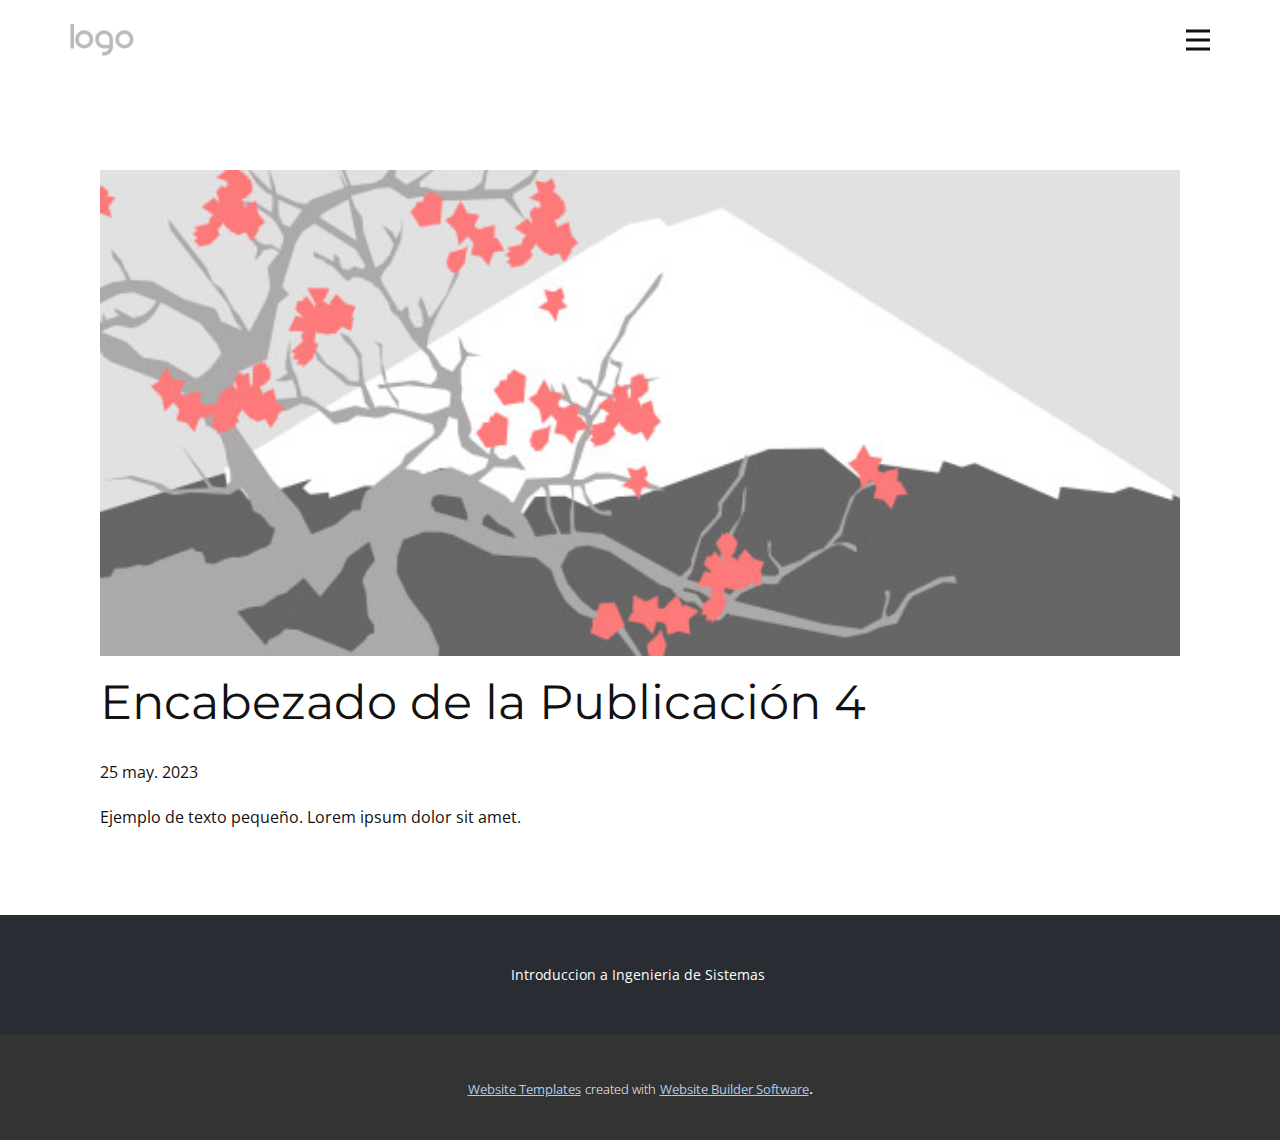
<file: blog/enviar-3.html>
<!DOCTYPE html>
<html style="font-size: 16px;" lang="es"><head>
    <meta name="viewport" content="width=device-width, initial-scale=1.0">
    <meta charset="utf-8">
    <meta name="keywords" content="Encabezado de la Publicación 1">
    <meta name="description" content="">
    <title>Encabezado de la Publicación 4</title>
    <link rel="stylesheet" href="../nicepage.css" media="screen">
<link rel="stylesheet" href="../Post-Template.css" media="screen">
    <script class="u-script" type="text/javascript" src="../jquery.js" defer=""></script>
    <script class="u-script" type="text/javascript" src="../nicepage.js" defer=""></script>
    <meta name="generator" content="Nicepage 5.10.3, nicepage.com">
    <link id="u-theme-google-font" rel="stylesheet" href="https://fonts.googleapis.com/css?family=Montserrat:100,100i,200,200i,300,300i,400,400i,500,500i,600,600i,700,700i,800,800i,900,900i|Open+Sans:300,300i,400,400i,500,500i,600,600i,700,700i,800,800i">
    
    
    <script type="application/ld+json">{
		"@context": "http://schema.org",
		"@type": "Organization",
		"name": "",
		"logo": "images/default-logo.png"
}</script>
    <meta name="theme-color" content="#478ac9">
  <meta data-intl-tel-input-cdn-path="intlTelInput/"></head>
  <body class="u-body u-xl-mode" data-lang="es"><header class="u-clearfix u-header u-header" id="sec-176e"><div class="u-clearfix u-sheet u-valign-middle u-sheet-1">
        <a href="https://nicepage.com" class="u-image u-logo u-image-1">
          <img src="../images/default-logo.png" class="u-logo-image u-logo-image-1">
        </a>
        <nav class="u-menu u-menu-hamburger u-offcanvas u-menu-1" data-responsive-from="XL">
          <div class="menu-collapse" style="font-size: 1rem; letter-spacing: 0px; font-weight: 700; text-transform: uppercase;">
            <a class="u-button-style u-custom-active-border-color u-custom-border u-custom-border-color u-custom-borders u-custom-hover-border-color u-custom-left-right-menu-spacing u-custom-padding-bottom u-custom-text-active-color u-custom-text-color u-custom-text-hover-color u-custom-top-bottom-menu-spacing u-nav-link u-text-active-palette-1-base u-text-hover-palette-2-base" href="#">
              <svg class="u-svg-link" viewBox="0 0 24 24"><use xmlns:xlink="http://www.w3.org/1999/xlink" xlink:href="#menu-hamburger"></use></svg>
              <svg class="u-svg-content" version="1.1" id="menu-hamburger" viewBox="0 0 16 16" x="0px" y="0px" xmlns:xlink="http://www.w3.org/1999/xlink" xmlns="http://www.w3.org/2000/svg"><g><rect y="1" width="16" height="2"></rect><rect y="7" width="16" height="2"></rect><rect y="13" width="16" height="2"></rect>
</g></svg>
            </a>
          </div>
          <div class="u-nav-container">
            <ul class="u-nav u-spacing-30 u-unstyled u-nav-1"><li class="u-nav-item"><a class="u-border-2 u-border-active-palette-1-base u-border-hover-palette-1-light-1 u-border-no-left u-border-no-right u-border-no-top u-button-style u-nav-link u-text-active-grey-90 u-text-grey-90 u-text-hover-grey-90" href="../Casa.html" style="padding: 10px 0px;">Casa</a>
</li><li class="u-nav-item"><a class="u-border-2 u-border-active-palette-1-base u-border-hover-palette-1-light-1 u-border-no-left u-border-no-right u-border-no-top u-button-style u-nav-link u-text-active-grey-90 u-text-grey-90 u-text-hover-grey-90" href="../Acerca-de.html" style="padding: 10px 0px;">Acerca de</a>
</li><li class="u-nav-item"><a class="u-border-2 u-border-active-palette-1-base u-border-hover-palette-1-light-1 u-border-no-left u-border-no-right u-border-no-top u-button-style u-nav-link u-text-active-grey-90 u-text-grey-90 u-text-hover-grey-90" href="../Contacto.html" style="padding: 10px 0px;">Contacto</a>
</li></ul>
          </div>
          <div class="u-nav-container-collapse">
            <div class="u-black u-container-style u-inner-container-layout u-opacity u-opacity-95 u-sidenav">
              <div class="u-inner-container-layout u-sidenav-overflow">
                <div class="u-menu-close"></div>
                <ul class="u-align-center u-nav u-popupmenu-items u-unstyled u-nav-2"><li class="u-nav-item"><a class="u-button-style u-nav-link" href="../Casa.html">Casa</a>
</li><li class="u-nav-item"><a class="u-button-style u-nav-link" href="../Acerca-de.html">Acerca de</a>
</li><li class="u-nav-item"><a class="u-button-style u-nav-link" href="../Contacto.html">Contacto</a>
</li></ul>
              </div>
            </div>
            <div class="u-black u-menu-overlay u-opacity u-opacity-70"></div>
          </div>
        </nav>
      </div></header>
    <section class="u-align-center u-clearfix u-section-1" id="sec-6f57">
      <div class="u-clearfix u-sheet u-valign-middle-md u-valign-middle-sm u-valign-middle-xs u-sheet-1"><!--post_details--><!--post_details_options_json--><!--{"source":""}--><!--/post_details_options_json--><!--blog_post-->
        <div class="u-container-style u-expanded-width u-post-details u-post-details-1">
          <div class="u-container-layout u-valign-middle u-container-layout-1"><!--blog_post_image-->
            <img alt="" class="u-blog-control u-expanded-width u-image u-image-default u-image-1" src="../images/0fd3416c.jpeg"><!--/blog_post_image--><!--blog_post_header-->
            <h2 class="u-blog-control u-text u-text-1">Encabezado de la Publicación 4</h2><!--/blog_post_header--><!--blog_post_metadata-->
            <div class="u-blog-control u-metadata u-metadata-1"><!--blog_post_metadata_date-->
              <span class="u-meta-date u-meta-icon">25 may. 2023</span><!--/blog_post_metadata_date--><!--blog_post_metadata_category-->
              <!--/blog_post_metadata_category--><!--blog_post_metadata_comments-->
              <!--/blog_post_metadata_comments-->
            </div><!--/blog_post_metadata--><!--blog_post_content-->
            <div class="u-align-justify u-blog-control u-post-content u-text u-text-2 fr-view">
  Ejemplo de texto pequeño. Lorem ipsum dolor sit amet.
  </div><!--/blog_post_content-->
          </div>
        </div><!--/blog_post--><!--/post_details-->
      </div>
    </section>
    
    
    <footer class="u-align-center u-clearfix u-footer u-palette-5-dark-3 u-footer" id="sec-6a02"><div class="u-clearfix u-sheet u-sheet-1">
        <p class="u-small-text u-text u-text-variant u-text-1">Introduccion a Ingenieria de Sistemas&nbsp;</p>
      </div></footer>
    <section class="u-backlink u-clearfix u-grey-80">
      <a class="u-link" href="https://nicepage.com/website-templates" target="_blank">
        <span>Website Templates</span>
      </a>
      <p class="u-text">
        <span>created with</span>
      </p>
      <a class="u-link" href="" target="_blank">
        <span>Website Builder Software</span>
      </a>. 
    </section>
  
</body></html>
</file>
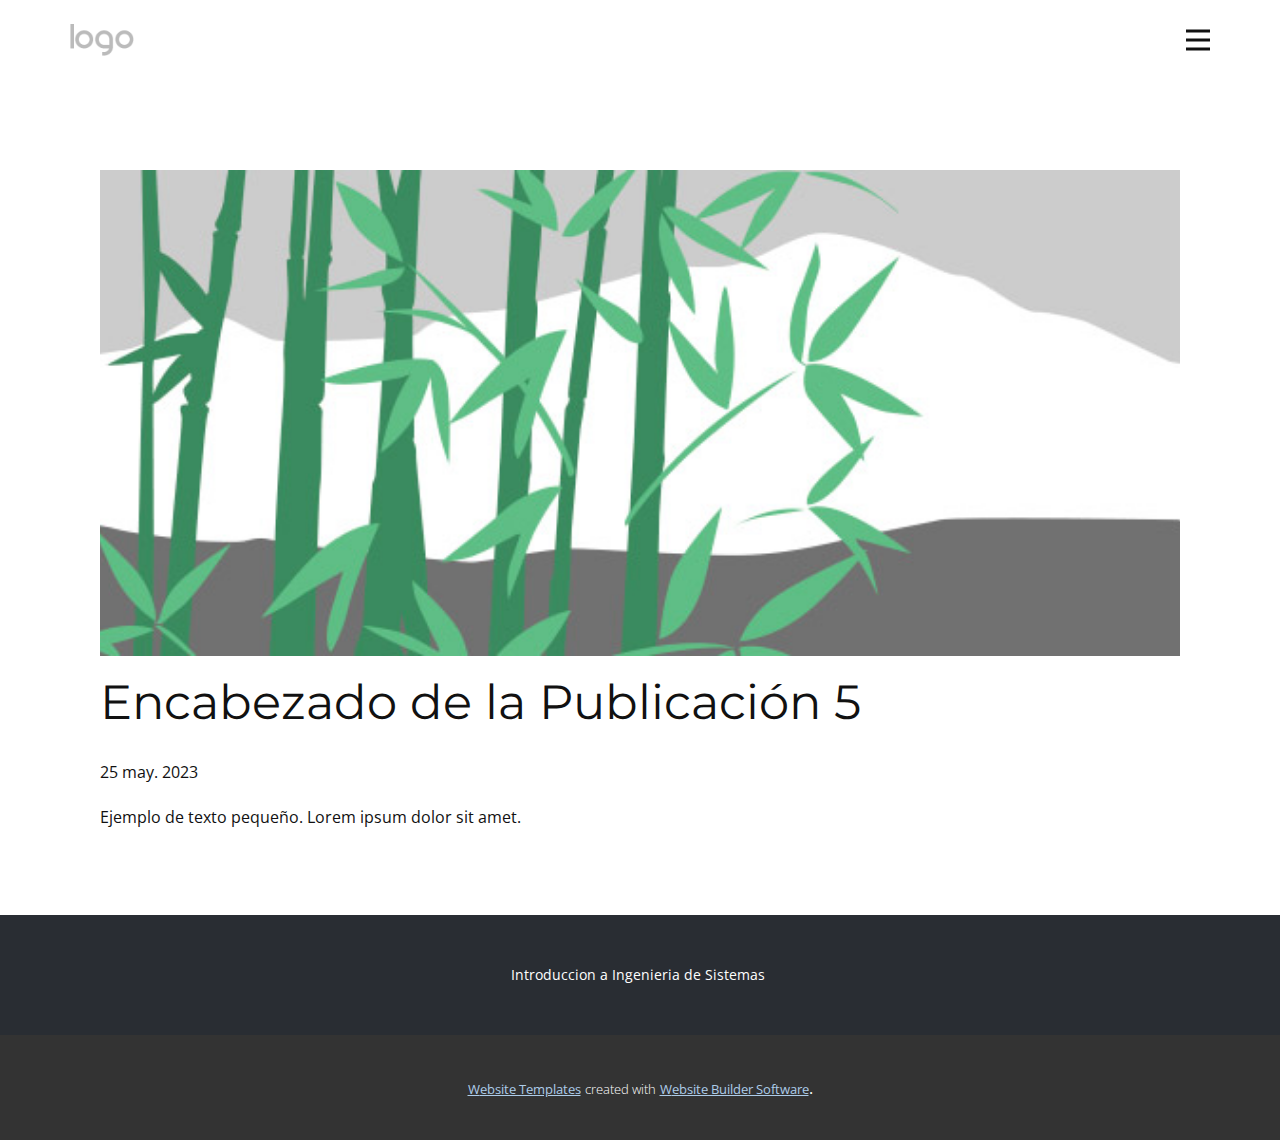
<file: blog/enviar-4.html>
<!DOCTYPE html>
<html style="font-size: 16px;" lang="es"><head>
    <meta name="viewport" content="width=device-width, initial-scale=1.0">
    <meta charset="utf-8">
    <meta name="keywords" content="Encabezado de la Publicación 1">
    <meta name="description" content="">
    <title>Encabezado de la Publicación 5</title>
    <link rel="stylesheet" href="../nicepage.css" media="screen">
<link rel="stylesheet" href="../Post-Template.css" media="screen">
    <script class="u-script" type="text/javascript" src="../jquery.js" defer=""></script>
    <script class="u-script" type="text/javascript" src="../nicepage.js" defer=""></script>
    <meta name="generator" content="Nicepage 5.10.3, nicepage.com">
    <link id="u-theme-google-font" rel="stylesheet" href="https://fonts.googleapis.com/css?family=Montserrat:100,100i,200,200i,300,300i,400,400i,500,500i,600,600i,700,700i,800,800i,900,900i|Open+Sans:300,300i,400,400i,500,500i,600,600i,700,700i,800,800i">
    
    
    <script type="application/ld+json">{
		"@context": "http://schema.org",
		"@type": "Organization",
		"name": "",
		"logo": "images/default-logo.png"
}</script>
    <meta name="theme-color" content="#478ac9">
  <meta data-intl-tel-input-cdn-path="intlTelInput/"></head>
  <body class="u-body u-xl-mode" data-lang="es"><header class="u-clearfix u-header u-header" id="sec-176e"><div class="u-clearfix u-sheet u-valign-middle u-sheet-1">
        <a href="https://nicepage.com" class="u-image u-logo u-image-1">
          <img src="../images/default-logo.png" class="u-logo-image u-logo-image-1">
        </a>
        <nav class="u-menu u-menu-hamburger u-offcanvas u-menu-1" data-responsive-from="XL">
          <div class="menu-collapse" style="font-size: 1rem; letter-spacing: 0px; font-weight: 700; text-transform: uppercase;">
            <a class="u-button-style u-custom-active-border-color u-custom-border u-custom-border-color u-custom-borders u-custom-hover-border-color u-custom-left-right-menu-spacing u-custom-padding-bottom u-custom-text-active-color u-custom-text-color u-custom-text-hover-color u-custom-top-bottom-menu-spacing u-nav-link u-text-active-palette-1-base u-text-hover-palette-2-base" href="#">
              <svg class="u-svg-link" viewBox="0 0 24 24"><use xmlns:xlink="http://www.w3.org/1999/xlink" xlink:href="#menu-hamburger"></use></svg>
              <svg class="u-svg-content" version="1.1" id="menu-hamburger" viewBox="0 0 16 16" x="0px" y="0px" xmlns:xlink="http://www.w3.org/1999/xlink" xmlns="http://www.w3.org/2000/svg"><g><rect y="1" width="16" height="2"></rect><rect y="7" width="16" height="2"></rect><rect y="13" width="16" height="2"></rect>
</g></svg>
            </a>
          </div>
          <div class="u-nav-container">
            <ul class="u-nav u-spacing-30 u-unstyled u-nav-1"><li class="u-nav-item"><a class="u-border-2 u-border-active-palette-1-base u-border-hover-palette-1-light-1 u-border-no-left u-border-no-right u-border-no-top u-button-style u-nav-link u-text-active-grey-90 u-text-grey-90 u-text-hover-grey-90" href="../Casa.html" style="padding: 10px 0px;">Casa</a>
</li><li class="u-nav-item"><a class="u-border-2 u-border-active-palette-1-base u-border-hover-palette-1-light-1 u-border-no-left u-border-no-right u-border-no-top u-button-style u-nav-link u-text-active-grey-90 u-text-grey-90 u-text-hover-grey-90" href="../Acerca-de.html" style="padding: 10px 0px;">Acerca de</a>
</li><li class="u-nav-item"><a class="u-border-2 u-border-active-palette-1-base u-border-hover-palette-1-light-1 u-border-no-left u-border-no-right u-border-no-top u-button-style u-nav-link u-text-active-grey-90 u-text-grey-90 u-text-hover-grey-90" href="../Contacto.html" style="padding: 10px 0px;">Contacto</a>
</li></ul>
          </div>
          <div class="u-nav-container-collapse">
            <div class="u-black u-container-style u-inner-container-layout u-opacity u-opacity-95 u-sidenav">
              <div class="u-inner-container-layout u-sidenav-overflow">
                <div class="u-menu-close"></div>
                <ul class="u-align-center u-nav u-popupmenu-items u-unstyled u-nav-2"><li class="u-nav-item"><a class="u-button-style u-nav-link" href="../Casa.html">Casa</a>
</li><li class="u-nav-item"><a class="u-button-style u-nav-link" href="../Acerca-de.html">Acerca de</a>
</li><li class="u-nav-item"><a class="u-button-style u-nav-link" href="../Contacto.html">Contacto</a>
</li></ul>
              </div>
            </div>
            <div class="u-black u-menu-overlay u-opacity u-opacity-70"></div>
          </div>
        </nav>
      </div></header>
    <section class="u-align-center u-clearfix u-section-1" id="sec-6f57">
      <div class="u-clearfix u-sheet u-valign-middle-md u-valign-middle-sm u-valign-middle-xs u-sheet-1"><!--post_details--><!--post_details_options_json--><!--{"source":""}--><!--/post_details_options_json--><!--blog_post-->
        <div class="u-container-style u-expanded-width u-post-details u-post-details-1">
          <div class="u-container-layout u-valign-middle u-container-layout-1"><!--blog_post_image-->
            <img alt="" class="u-blog-control u-expanded-width u-image u-image-default u-image-1" src="../images/68f64b9d.jpeg"><!--/blog_post_image--><!--blog_post_header-->
            <h2 class="u-blog-control u-text u-text-1">Encabezado de la Publicación 5</h2><!--/blog_post_header--><!--blog_post_metadata-->
            <div class="u-blog-control u-metadata u-metadata-1"><!--blog_post_metadata_date-->
              <span class="u-meta-date u-meta-icon">25 may. 2023</span><!--/blog_post_metadata_date--><!--blog_post_metadata_category-->
              <!--/blog_post_metadata_category--><!--blog_post_metadata_comments-->
              <!--/blog_post_metadata_comments-->
            </div><!--/blog_post_metadata--><!--blog_post_content-->
            <div class="u-align-justify u-blog-control u-post-content u-text u-text-2 fr-view">
  Ejemplo de texto pequeño. Lorem ipsum dolor sit amet.
  </div><!--/blog_post_content-->
          </div>
        </div><!--/blog_post--><!--/post_details-->
      </div>
    </section>
    
    
    <footer class="u-align-center u-clearfix u-footer u-palette-5-dark-3 u-footer" id="sec-6a02"><div class="u-clearfix u-sheet u-sheet-1">
        <p class="u-small-text u-text u-text-variant u-text-1">Introduccion a Ingenieria de Sistemas&nbsp;</p>
      </div></footer>
    <section class="u-backlink u-clearfix u-grey-80">
      <a class="u-link" href="https://nicepage.com/website-templates" target="_blank">
        <span>Website Templates</span>
      </a>
      <p class="u-text">
        <span>created with</span>
      </p>
      <a class="u-link" href="" target="_blank">
        <span>Website Builder Software</span>
      </a>. 
    </section>
  
</body></html>
</file>
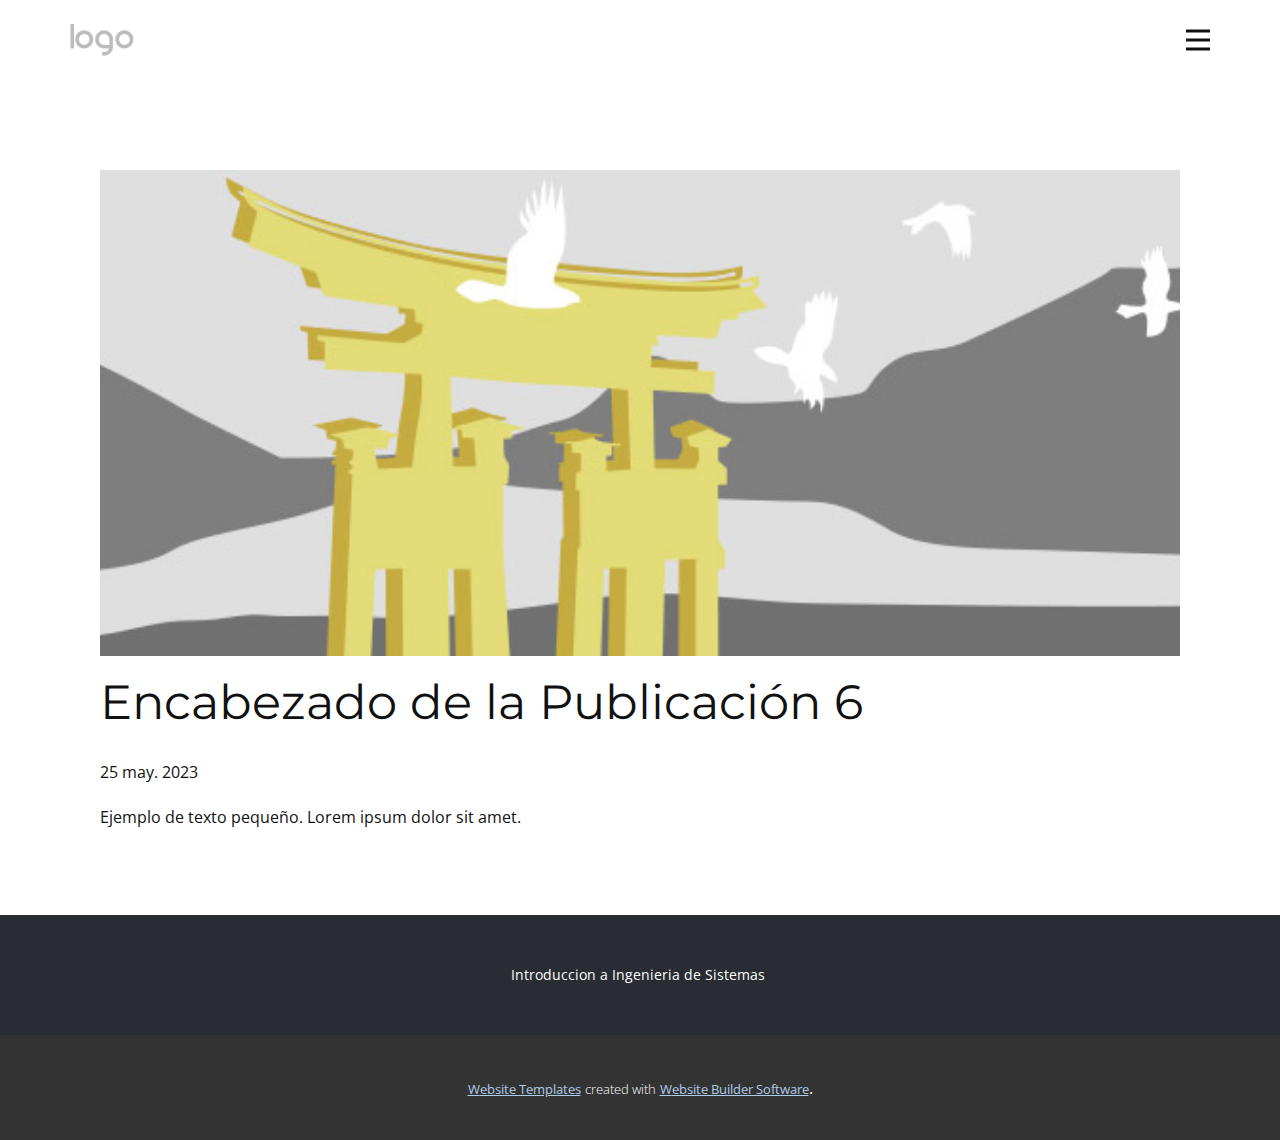
<file: blog/enviar-5.html>
<!DOCTYPE html>
<html style="font-size: 16px;" lang="es"><head>
    <meta name="viewport" content="width=device-width, initial-scale=1.0">
    <meta charset="utf-8">
    <meta name="keywords" content="Encabezado de la Publicación 1">
    <meta name="description" content="">
    <title>Encabezado de la Publicación 6</title>
    <link rel="stylesheet" href="../nicepage.css" media="screen">
<link rel="stylesheet" href="../Post-Template.css" media="screen">
    <script class="u-script" type="text/javascript" src="../jquery.js" defer=""></script>
    <script class="u-script" type="text/javascript" src="../nicepage.js" defer=""></script>
    <meta name="generator" content="Nicepage 5.10.3, nicepage.com">
    <link id="u-theme-google-font" rel="stylesheet" href="https://fonts.googleapis.com/css?family=Montserrat:100,100i,200,200i,300,300i,400,400i,500,500i,600,600i,700,700i,800,800i,900,900i|Open+Sans:300,300i,400,400i,500,500i,600,600i,700,700i,800,800i">
    
    
    <script type="application/ld+json">{
		"@context": "http://schema.org",
		"@type": "Organization",
		"name": "",
		"logo": "images/default-logo.png"
}</script>
    <meta name="theme-color" content="#478ac9">
  <meta data-intl-tel-input-cdn-path="intlTelInput/"></head>
  <body class="u-body u-xl-mode" data-lang="es"><header class="u-clearfix u-header u-header" id="sec-176e"><div class="u-clearfix u-sheet u-valign-middle u-sheet-1">
        <a href="https://nicepage.com" class="u-image u-logo u-image-1">
          <img src="../images/default-logo.png" class="u-logo-image u-logo-image-1">
        </a>
        <nav class="u-menu u-menu-hamburger u-offcanvas u-menu-1" data-responsive-from="XL">
          <div class="menu-collapse" style="font-size: 1rem; letter-spacing: 0px; font-weight: 700; text-transform: uppercase;">
            <a class="u-button-style u-custom-active-border-color u-custom-border u-custom-border-color u-custom-borders u-custom-hover-border-color u-custom-left-right-menu-spacing u-custom-padding-bottom u-custom-text-active-color u-custom-text-color u-custom-text-hover-color u-custom-top-bottom-menu-spacing u-nav-link u-text-active-palette-1-base u-text-hover-palette-2-base" href="#">
              <svg class="u-svg-link" viewBox="0 0 24 24"><use xmlns:xlink="http://www.w3.org/1999/xlink" xlink:href="#menu-hamburger"></use></svg>
              <svg class="u-svg-content" version="1.1" id="menu-hamburger" viewBox="0 0 16 16" x="0px" y="0px" xmlns:xlink="http://www.w3.org/1999/xlink" xmlns="http://www.w3.org/2000/svg"><g><rect y="1" width="16" height="2"></rect><rect y="7" width="16" height="2"></rect><rect y="13" width="16" height="2"></rect>
</g></svg>
            </a>
          </div>
          <div class="u-nav-container">
            <ul class="u-nav u-spacing-30 u-unstyled u-nav-1"><li class="u-nav-item"><a class="u-border-2 u-border-active-palette-1-base u-border-hover-palette-1-light-1 u-border-no-left u-border-no-right u-border-no-top u-button-style u-nav-link u-text-active-grey-90 u-text-grey-90 u-text-hover-grey-90" href="../Casa.html" style="padding: 10px 0px;">Casa</a>
</li><li class="u-nav-item"><a class="u-border-2 u-border-active-palette-1-base u-border-hover-palette-1-light-1 u-border-no-left u-border-no-right u-border-no-top u-button-style u-nav-link u-text-active-grey-90 u-text-grey-90 u-text-hover-grey-90" href="../Acerca-de.html" style="padding: 10px 0px;">Acerca de</a>
</li><li class="u-nav-item"><a class="u-border-2 u-border-active-palette-1-base u-border-hover-palette-1-light-1 u-border-no-left u-border-no-right u-border-no-top u-button-style u-nav-link u-text-active-grey-90 u-text-grey-90 u-text-hover-grey-90" href="../Contacto.html" style="padding: 10px 0px;">Contacto</a>
</li></ul>
          </div>
          <div class="u-nav-container-collapse">
            <div class="u-black u-container-style u-inner-container-layout u-opacity u-opacity-95 u-sidenav">
              <div class="u-inner-container-layout u-sidenav-overflow">
                <div class="u-menu-close"></div>
                <ul class="u-align-center u-nav u-popupmenu-items u-unstyled u-nav-2"><li class="u-nav-item"><a class="u-button-style u-nav-link" href="../Casa.html">Casa</a>
</li><li class="u-nav-item"><a class="u-button-style u-nav-link" href="../Acerca-de.html">Acerca de</a>
</li><li class="u-nav-item"><a class="u-button-style u-nav-link" href="../Contacto.html">Contacto</a>
</li></ul>
              </div>
            </div>
            <div class="u-black u-menu-overlay u-opacity u-opacity-70"></div>
          </div>
        </nav>
      </div></header>
    <section class="u-align-center u-clearfix u-section-1" id="sec-6f57">
      <div class="u-clearfix u-sheet u-valign-middle-md u-valign-middle-sm u-valign-middle-xs u-sheet-1"><!--post_details--><!--post_details_options_json--><!--{"source":""}--><!--/post_details_options_json--><!--blog_post-->
        <div class="u-container-style u-expanded-width u-post-details u-post-details-1">
          <div class="u-container-layout u-valign-middle u-container-layout-1"><!--blog_post_image-->
            <img alt="" class="u-blog-control u-expanded-width u-image u-image-default u-image-1" src="../images/8ad73f3c.jpeg"><!--/blog_post_image--><!--blog_post_header-->
            <h2 class="u-blog-control u-text u-text-1">Encabezado de la Publicación 6</h2><!--/blog_post_header--><!--blog_post_metadata-->
            <div class="u-blog-control u-metadata u-metadata-1"><!--blog_post_metadata_date-->
              <span class="u-meta-date u-meta-icon">25 may. 2023</span><!--/blog_post_metadata_date--><!--blog_post_metadata_category-->
              <!--/blog_post_metadata_category--><!--blog_post_metadata_comments-->
              <!--/blog_post_metadata_comments-->
            </div><!--/blog_post_metadata--><!--blog_post_content-->
            <div class="u-align-justify u-blog-control u-post-content u-text u-text-2 fr-view">
  Ejemplo de texto pequeño. Lorem ipsum dolor sit amet.
  </div><!--/blog_post_content-->
          </div>
        </div><!--/blog_post--><!--/post_details-->
      </div>
    </section>
    
    
    <footer class="u-align-center u-clearfix u-footer u-palette-5-dark-3 u-footer" id="sec-6a02"><div class="u-clearfix u-sheet u-sheet-1">
        <p class="u-small-text u-text u-text-variant u-text-1">Introduccion a Ingenieria de Sistemas&nbsp;</p>
      </div></footer>
    <section class="u-backlink u-clearfix u-grey-80">
      <a class="u-link" href="https://nicepage.com/website-templates" target="_blank">
        <span>Website Templates</span>
      </a>
      <p class="u-text">
        <span>created with</span>
      </p>
      <a class="u-link" href="" target="_blank">
        <span>Website Builder Software</span>
      </a>. 
    </section>
  
</body></html>
</file>
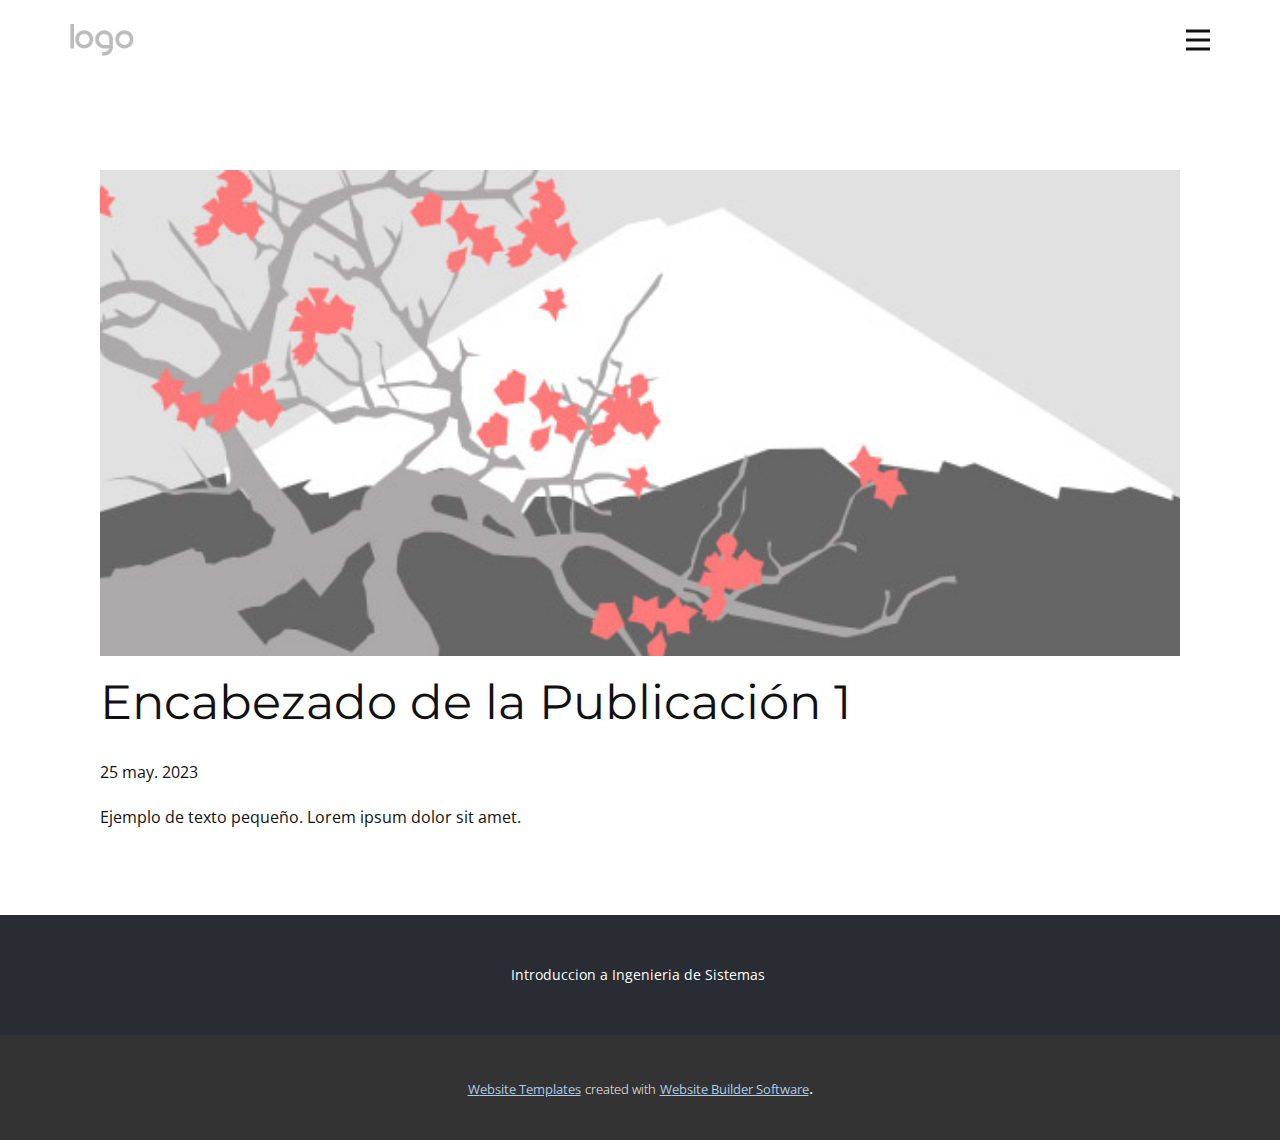
<file: blog/enviar.html>
<!DOCTYPE html>
<html style="font-size: 16px;" lang="es"><head>
    <meta name="viewport" content="width=device-width, initial-scale=1.0">
    <meta charset="utf-8">
    <meta name="keywords" content="Encabezado de la Publicación 1">
    <meta name="description" content="">
    <title>Encabezado de la Publicación 1</title>
    <link rel="stylesheet" href="../nicepage.css" media="screen">
<link rel="stylesheet" href="../Post-Template.css" media="screen">
    <script class="u-script" type="text/javascript" src="../jquery.js" defer=""></script>
    <script class="u-script" type="text/javascript" src="../nicepage.js" defer=""></script>
    <meta name="generator" content="Nicepage 5.10.3, nicepage.com">
    <link id="u-theme-google-font" rel="stylesheet" href="https://fonts.googleapis.com/css?family=Montserrat:100,100i,200,200i,300,300i,400,400i,500,500i,600,600i,700,700i,800,800i,900,900i|Open+Sans:300,300i,400,400i,500,500i,600,600i,700,700i,800,800i">
    
    
    <script type="application/ld+json">{
		"@context": "http://schema.org",
		"@type": "Organization",
		"name": "",
		"logo": "images/default-logo.png"
}</script>
    <meta name="theme-color" content="#478ac9">
  <meta data-intl-tel-input-cdn-path="intlTelInput/"></head>
  <body class="u-body u-xl-mode" data-lang="es"><header class="u-clearfix u-header u-header" id="sec-176e"><div class="u-clearfix u-sheet u-valign-middle u-sheet-1">
        <a href="https://nicepage.com" class="u-image u-logo u-image-1">
          <img src="../images/default-logo.png" class="u-logo-image u-logo-image-1">
        </a>
        <nav class="u-menu u-menu-hamburger u-offcanvas u-menu-1" data-responsive-from="XL">
          <div class="menu-collapse" style="font-size: 1rem; letter-spacing: 0px; font-weight: 700; text-transform: uppercase;">
            <a class="u-button-style u-custom-active-border-color u-custom-border u-custom-border-color u-custom-borders u-custom-hover-border-color u-custom-left-right-menu-spacing u-custom-padding-bottom u-custom-text-active-color u-custom-text-color u-custom-text-hover-color u-custom-top-bottom-menu-spacing u-nav-link u-text-active-palette-1-base u-text-hover-palette-2-base" href="#">
              <svg class="u-svg-link" viewBox="0 0 24 24"><use xmlns:xlink="http://www.w3.org/1999/xlink" xlink:href="#menu-hamburger"></use></svg>
              <svg class="u-svg-content" version="1.1" id="menu-hamburger" viewBox="0 0 16 16" x="0px" y="0px" xmlns:xlink="http://www.w3.org/1999/xlink" xmlns="http://www.w3.org/2000/svg"><g><rect y="1" width="16" height="2"></rect><rect y="7" width="16" height="2"></rect><rect y="13" width="16" height="2"></rect>
</g></svg>
            </a>
          </div>
          <div class="u-nav-container">
            <ul class="u-nav u-spacing-30 u-unstyled u-nav-1"><li class="u-nav-item"><a class="u-border-2 u-border-active-palette-1-base u-border-hover-palette-1-light-1 u-border-no-left u-border-no-right u-border-no-top u-button-style u-nav-link u-text-active-grey-90 u-text-grey-90 u-text-hover-grey-90" href="../Casa.html" style="padding: 10px 0px;">Casa</a>
</li><li class="u-nav-item"><a class="u-border-2 u-border-active-palette-1-base u-border-hover-palette-1-light-1 u-border-no-left u-border-no-right u-border-no-top u-button-style u-nav-link u-text-active-grey-90 u-text-grey-90 u-text-hover-grey-90" href="../Acerca-de.html" style="padding: 10px 0px;">Acerca de</a>
</li><li class="u-nav-item"><a class="u-border-2 u-border-active-palette-1-base u-border-hover-palette-1-light-1 u-border-no-left u-border-no-right u-border-no-top u-button-style u-nav-link u-text-active-grey-90 u-text-grey-90 u-text-hover-grey-90" href="../Contacto.html" style="padding: 10px 0px;">Contacto</a>
</li></ul>
          </div>
          <div class="u-nav-container-collapse">
            <div class="u-black u-container-style u-inner-container-layout u-opacity u-opacity-95 u-sidenav">
              <div class="u-inner-container-layout u-sidenav-overflow">
                <div class="u-menu-close"></div>
                <ul class="u-align-center u-nav u-popupmenu-items u-unstyled u-nav-2"><li class="u-nav-item"><a class="u-button-style u-nav-link" href="../Casa.html">Casa</a>
</li><li class="u-nav-item"><a class="u-button-style u-nav-link" href="../Acerca-de.html">Acerca de</a>
</li><li class="u-nav-item"><a class="u-button-style u-nav-link" href="../Contacto.html">Contacto</a>
</li></ul>
              </div>
            </div>
            <div class="u-black u-menu-overlay u-opacity u-opacity-70"></div>
          </div>
        </nav>
      </div></header>
    <section class="u-align-center u-clearfix u-section-1" id="sec-6f57">
      <div class="u-clearfix u-sheet u-valign-middle-md u-valign-middle-sm u-valign-middle-xs u-sheet-1"><!--post_details--><!--post_details_options_json--><!--{"source":""}--><!--/post_details_options_json--><!--blog_post-->
        <div class="u-container-style u-expanded-width u-post-details u-post-details-1">
          <div class="u-container-layout u-valign-middle u-container-layout-1"><!--blog_post_image-->
            <img alt="" class="u-blog-control u-expanded-width u-image u-image-default u-image-1" src="../images/0fd3416c.jpeg"><!--/blog_post_image--><!--blog_post_header-->
            <h2 class="u-blog-control u-text u-text-1">Encabezado de la Publicación 1</h2><!--/blog_post_header--><!--blog_post_metadata-->
            <div class="u-blog-control u-metadata u-metadata-1"><!--blog_post_metadata_date-->
              <span class="u-meta-date u-meta-icon">25 may. 2023</span><!--/blog_post_metadata_date--><!--blog_post_metadata_category-->
              <!--/blog_post_metadata_category--><!--blog_post_metadata_comments-->
              <!--/blog_post_metadata_comments-->
            </div><!--/blog_post_metadata--><!--blog_post_content-->
            <div class="u-align-justify u-blog-control u-post-content u-text u-text-2 fr-view">
  Ejemplo de texto pequeño. Lorem ipsum dolor sit amet.
  </div><!--/blog_post_content-->
          </div>
        </div><!--/blog_post--><!--/post_details-->
      </div>
    </section>
    
    
    <footer class="u-align-center u-clearfix u-footer u-palette-5-dark-3 u-footer" id="sec-6a02"><div class="u-clearfix u-sheet u-sheet-1">
        <p class="u-small-text u-text u-text-variant u-text-1">Introduccion a Ingenieria de Sistemas&nbsp;</p>
      </div></footer>
    <section class="u-backlink u-clearfix u-grey-80">
      <a class="u-link" href="https://nicepage.com/website-templates" target="_blank">
        <span>Website Templates</span>
      </a>
      <p class="u-text">
        <span>created with</span>
      </p>
      <a class="u-link" href="" target="_blank">
        <span>Website Builder Software</span>
      </a>. 
    </section>
  
</body></html>
</file>
